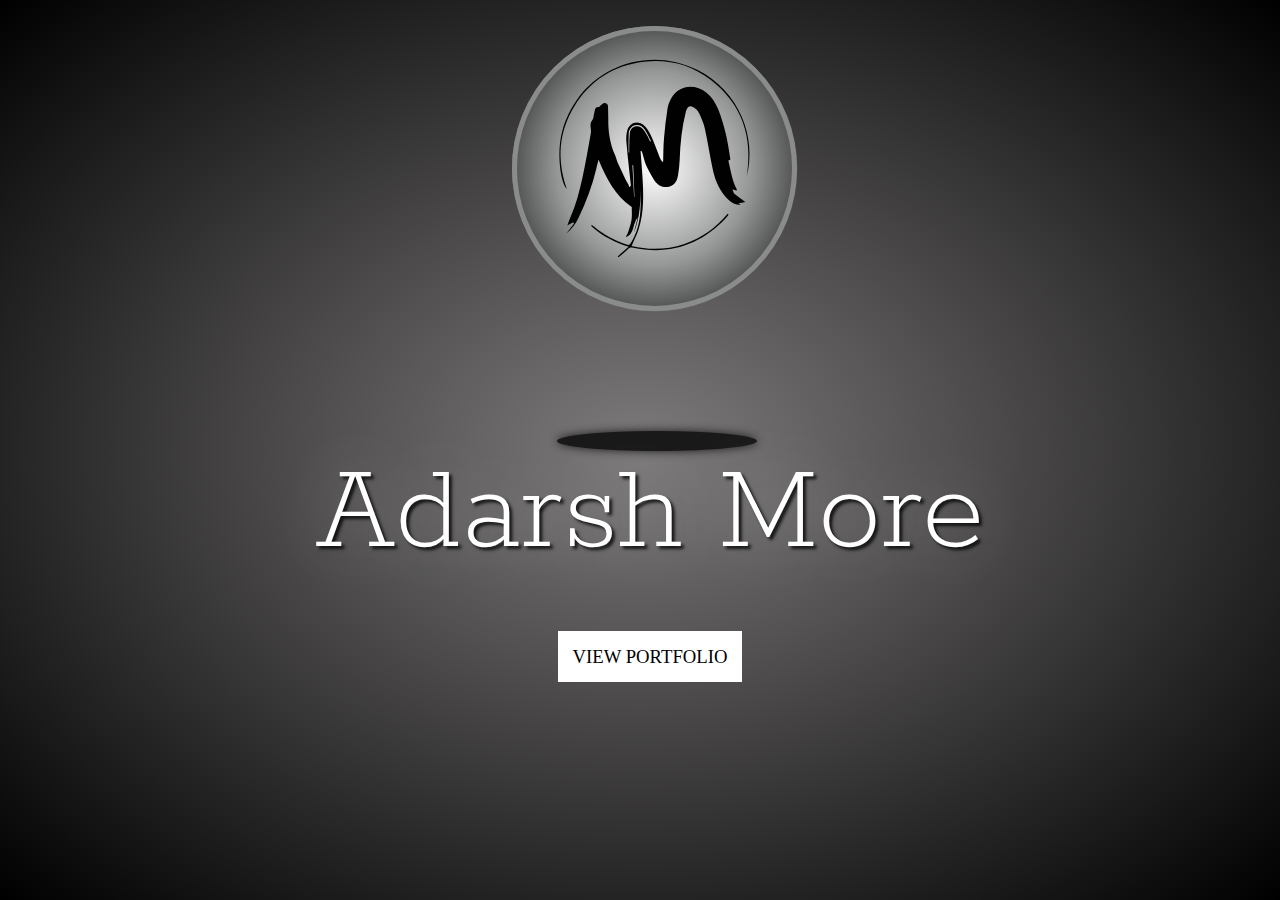
<file: index.html>
<!DOCTYPE html>
<html lang="en" >

<head>
  <meta charset="UTF-8">
  <title>Adarsh more</title>
  
  
  
      <link rel="stylesheet" href="css/style.css">

<link rel="icon" href="img/core-img/fav.png">
	







<!--========text======-->
  <link href="assets/animate.css" rel="stylesheet">
  <link href="assets/style1.css" rel="stylesheet">
  <link href='http://fonts.googleapis.com/css?family=Rokkitt' rel='stylesheet' type='text/css'>





<!--========endtext======-->
  
</head>

<body>

  <div id="main"> 
  <div id="child" class="coin">


<svg version="1.1" id="Layer_1" xmlns="http://www.w3.org/2000/svg" xmlns:xlink="http://www.w3.org/1999/xlink" x="0px" y="0px"
	 width="100%" height="100%" viewBox="0 0 595.28 841.89" enable-background="new 0 0 595.28 841.89" xml:space="preserve">
<g>
	<path fill="#010101" d="M185.039,720.795c10.629-9.375,21.259-18.748,33.487-29.532c-44.46-13.862-82.4-33.996-114.743-63.714
		c0.55-0.929,1.1-1.858,1.651-2.786c2.919,1.984,6.057,3.719,8.729,5.996c28.926,24.681,62.083,41.529,97.913,53.682
		c6.38,2.164,9.611,0.931,13.134-4.711c19.064-30.515,27.12-64.435,29.288-99.571c1.704-27.62,0.341-55.437,1.103-83.182
		c-0.461,51.611-0.886,103.337-21.349,152.164c3.847-15.12,7.696-30.243,12.076-47.455c-16.797,19.963-9.104,50.955-36.625,60.403
		c2.38-5.16,6.084-11.436,8.218-18.204c3.839-12.175,7.998-24.479,9.666-37.044c1.641-12.365,0.357-25.119,0.357-37.094
		c-51.053-35.065-77.248-87.3-101.663-144.889c-2.776,11.033-4.884,19.049-6.807,27.109
		c-12.456,52.203-31.361,102.123-54.378,150.442c-8.803,18.479-20.58,35.309-37.43,48.131c7.897-10.324,15.793-20.648,23.69-30.975
		c-1.004-1.192-2.007-2.384-3.01-3.576c-5.081,2.954-10.162,5.91-17.574,10.223c3.669-9.877,5.906-17.104,8.974-23.963
		c17.429-38.964,28.019-80.135,37.147-121.521c9.997-45.325,17.448-91.215,25.843-136.892c0.702-3.819,0.378-7.885,0.124-11.81
		c-0.649-10.036-3.417-19.492,4.647-29.188c4.707-5.658,3.445-15.942,6.178-23.681c2.312-6.545,1.192-16.896,13.624-15.561
		c1.973,0.211,4.246-4.485,6.74-6.452c3.231-2.549,6.888-6.59,10.25-6.481c5.509,0.175,10.887,3.034,10.98,10.446
		c0.154,12.243,0.963,24.486,0.801,36.72c-0.512,38.956,4.593,76.786,20.643,112.726c3.511,7.861,5.201,16.535,8.685,24.412
		c7.372,16.66,15.244,33.104,23.189,49.502c2.796,5.771,6.589,11.056,9.551,16.759c1.134,2.181,1.216,4.911,1.778,7.391
		c1.823-1.336,3.646-2.673,5.47-4.011c-1.989-18.081-4.066-36.155-5.944-54.249c-2.864-27.599-6.084-55.175-8.117-82.836
		c-0.754-10.26-0.005-21.096,2.522-31.044c6.641-26.138,33.171-34.256,52.743-15.715c8.366,7.925,14.987,18.6,19.783,29.211
		c10.225,22.623,18.645,46.058,28.041,69.067c1.745,4.274,4.603,8.095,6.943,12.123c0.916-0.315,1.83-0.632,2.744-0.949
		c0.805-23.959,0.638-48.003,2.658-71.861c2.578-30.458,6.232-60.872,10.878-91.083c1.654-10.765,6.445-21.482,11.714-31.183
		c21.352-39.299,70.59-46.687,107.609-16.649c16.704,13.551,27.689,31.32,35.545,50.903c19.034,47.449,29.639,97.074,36.441,147.577
		c0.41,3.035,3.457,8.758-4.296,7.868c-0.028,2.017-0.479,4.132-0.019,6.03c6.889,28.568,11.078,57.954,25.159,84.387
		c0.218,0.412-0.399,1.269-0.641,1.953c-0.638,0.218-1.379,0.761-1.906,0.601c-2.384-0.729-4.709-1.653-10.913-3.915
		c2.588,6.319,3.112,11.438,5.939,13.806c10.097,8.451,20.975,15.967,33.433,25.233c-8.33,1.616-15.55,3.021-20.88,4.056
		c0.608,0.469,3.711,2.859,6.813,5.246c-15.801,0.126-28.091-6.787-38.565-16.883c-26.72-25.757-40.198-58.517-47.458-94.002
		c-8.443-41.279-15.137-82.926-24.036-124.101c-3.303-15.278-10.234-29.873-16.482-44.363c-2.481-5.756-6.922-11.112-11.621-15.385
		c-13.815-12.558-25.028-9.642-29.554,8.009c-12.496,48.748-17.269,98.526-19.234,148.696c-0.604,15.433-2.396,30.904-4.913,46.148
		c-2.741,16.593-8.994,31.337-27.853,35.821c-16.388,3.899-33.947-2.798-44.542-19.175c-9.425-14.573-18.014-29.883-25.13-45.698
		c-5.384-11.961-7.821-25.241-11.682-37.901c-0.709-2.325-1.951-4.492-2.946-6.73c-0.912,0.123-1.825,0.247-2.737,0.373
		c1.958,25.957,4.213,51.899,5.813,77.882c3.352,54.439,5.441,108.94-11.636,161.771c-5.594,17.307-14.128,33.67-21.576,51.069
		c53.632,12.984,107.909,11.685,161.623-6.265c52.937-17.688,96.796-48.893,132.486-92.151c0.966,1.004,1.93,2.008,2.894,3.01
		c-2.435,3.119-4.642,6.453-7.338,9.324C439.034,685.802,344.178,717.278,232,694.261c-7.332-1.504-11.464-0.295-16.704,5.05
		c-8.611,8.783-18.725,16.094-28.204,24.027C186.408,722.49,185.724,721.643,185.039,720.795z M218.478,402.201
		c0.592-0.002,1.184-0.004,1.775-0.006c0-5.382-0.132-10.77,0.026-16.146c0.41-14.022,0.27-28.107,1.669-42.035
		c0.972-9.675,5.765-18.335,16.073-21.072c11.015-2.925,19.944,2.094,26.482,10.607c4.79,6.239,8.572,13.289,12.431,20.188
		c2.706,4.833,4.781,10.02,7.139,15.047c0.912-0.45,1.822-0.898,2.735-1.348c-6.132-11.571-11.471-23.664-18.625-34.565
		c-6.875-10.472-17.232-17.177-30.479-13.69c-12.84,3.377-18.442,13.959-19,26.162C217.844,364.258,218.478,383.245,218.478,402.201
		z M232.372,441.646c-0.761,0.032-1.52,0.061-2.281,0.091c1.678,32.208,3.357,64.414,5.036,96.62
		c0.372-0.012,0.745-0.023,1.118-0.037C234.954,506.096,233.664,473.871,232.372,441.646z"/>
	<path fill="#010101" d="M580.18,475.025c18.965-119.999-13.957-220.858-111.57-295.786
		c-59.729-45.846-129.199-63.518-203.855-54.515c-92.208,11.116-164.026,56.95-212.442,136.314
		C4.235,339.849-1.701,424.024,29.075,513.434C11.978,496.891,2.027,424.879,8.522,372.391
		c5.951-48.097,23.633-91.842,51.623-131.44c82.535-116.758,238.892-156.069,368.043-91.347
		C560.673,215.996,610.485,360.585,580.18,475.025z"/>
</g>
</svg>
  

  
 </div>
  <div id="child1" class="coin"></div>
  <div id="child2" class="coin"></div>
  <div id="child3" class="coin"></div>
  <div id="child4" class="coin"></div>
  <div id="child5" class="coin"></div>
  <div id="child6" class="coin"></div>
  <div id="child7" class="coin"></div>
  <div id="child8" class="coin">
  



<svg version="1.1" id="Layer_1" xmlns="http://www.w3.org/2000/svg" xmlns:xlink="http://www.w3.org/1999/xlink" x="0px" y="0px"
	 width="100%" height="100%" viewBox="0 0 595.28 841.89" enable-background="new 0 0 595.28 841.89" xml:space="preserve">
<g>
	<path fill="#010101" d="M185.039,720.795c10.629-9.375,21.259-18.748,33.487-29.532c-44.46-13.862-82.4-33.996-114.743-63.714
		c0.55-0.929,1.1-1.858,1.651-2.786c2.919,1.984,6.057,3.719,8.729,5.996c28.926,24.681,62.083,41.529,97.913,53.682
		c6.38,2.164,9.611,0.931,13.134-4.711c19.064-30.515,27.12-64.435,29.288-99.571c1.704-27.62,0.341-55.437,1.103-83.182
		c-0.461,51.611-0.886,103.337-21.349,152.164c3.847-15.12,7.696-30.243,12.076-47.455c-16.797,19.963-9.104,50.955-36.625,60.403
		c2.38-5.16,6.084-11.436,8.218-18.204c3.839-12.175,7.998-24.479,9.666-37.044c1.641-12.365,0.357-25.119,0.357-37.094
		c-51.053-35.065-77.248-87.3-101.663-144.889c-2.776,11.033-4.884,19.049-6.807,27.109
		c-12.456,52.203-31.361,102.123-54.378,150.442c-8.803,18.479-20.58,35.309-37.43,48.131c7.897-10.324,15.793-20.648,23.69-30.975
		c-1.004-1.192-2.007-2.384-3.01-3.576c-5.081,2.954-10.162,5.91-17.574,10.223c3.669-9.877,5.906-17.104,8.974-23.963
		c17.429-38.964,28.019-80.135,37.147-121.521c9.997-45.325,17.448-91.215,25.843-136.892c0.702-3.819,0.378-7.885,0.124-11.81
		c-0.649-10.036-3.417-19.492,4.647-29.188c4.707-5.658,3.445-15.942,6.178-23.681c2.312-6.545,1.192-16.896,13.624-15.561
		c1.973,0.211,4.246-4.485,6.74-6.452c3.231-2.549,6.888-6.59,10.25-6.481c5.509,0.175,10.887,3.034,10.98,10.446
		c0.154,12.243,0.963,24.486,0.801,36.72c-0.512,38.956,4.593,76.786,20.643,112.726c3.511,7.861,5.201,16.535,8.685,24.412
		c7.372,16.66,15.244,33.104,23.189,49.502c2.796,5.771,6.589,11.056,9.551,16.759c1.134,2.181,1.216,4.911,1.778,7.391
		c1.823-1.336,3.646-2.673,5.47-4.011c-1.989-18.081-4.066-36.155-5.944-54.249c-2.864-27.599-6.084-55.175-8.117-82.836
		c-0.754-10.26-0.005-21.096,2.522-31.044c6.641-26.138,33.171-34.256,52.743-15.715c8.366,7.925,14.987,18.6,19.783,29.211
		c10.225,22.623,18.645,46.058,28.041,69.067c1.745,4.274,4.603,8.095,6.943,12.123c0.916-0.315,1.83-0.632,2.744-0.949
		c0.805-23.959,0.638-48.003,2.658-71.861c2.578-30.458,6.232-60.872,10.878-91.083c1.654-10.765,6.445-21.482,11.714-31.183
		c21.352-39.299,70.59-46.687,107.609-16.649c16.704,13.551,27.689,31.32,35.545,50.903c19.034,47.449,29.639,97.074,36.441,147.577
		c0.41,3.035,3.457,8.758-4.296,7.868c-0.028,2.017-0.479,4.132-0.019,6.03c6.889,28.568,11.078,57.954,25.159,84.387
		c0.218,0.412-0.399,1.269-0.641,1.953c-0.638,0.218-1.379,0.761-1.906,0.601c-2.384-0.729-4.709-1.653-10.913-3.915
		c2.588,6.319,3.112,11.438,5.939,13.806c10.097,8.451,20.975,15.967,33.433,25.233c-8.33,1.616-15.55,3.021-20.88,4.056
		c0.608,0.469,3.711,2.859,6.813,5.246c-15.801,0.126-28.091-6.787-38.565-16.883c-26.72-25.757-40.198-58.517-47.458-94.002
		c-8.443-41.279-15.137-82.926-24.036-124.101c-3.303-15.278-10.234-29.873-16.482-44.363c-2.481-5.756-6.922-11.112-11.621-15.385
		c-13.815-12.558-25.028-9.642-29.554,8.009c-12.496,48.748-17.269,98.526-19.234,148.696c-0.604,15.433-2.396,30.904-4.913,46.148
		c-2.741,16.593-8.994,31.337-27.853,35.821c-16.388,3.899-33.947-2.798-44.542-19.175c-9.425-14.573-18.014-29.883-25.13-45.698
		c-5.384-11.961-7.821-25.241-11.682-37.901c-0.709-2.325-1.951-4.492-2.946-6.73c-0.912,0.123-1.825,0.247-2.737,0.373
		c1.958,25.957,4.213,51.899,5.813,77.882c3.352,54.439,5.441,108.94-11.636,161.771c-5.594,17.307-14.128,33.67-21.576,51.069
		c53.632,12.984,107.909,11.685,161.623-6.265c52.937-17.688,96.796-48.893,132.486-92.151c0.966,1.004,1.93,2.008,2.894,3.01
		c-2.435,3.119-4.642,6.453-7.338,9.324C439.034,685.802,344.178,717.278,232,694.261c-7.332-1.504-11.464-0.295-16.704,5.05
		c-8.611,8.783-18.725,16.094-28.204,24.027C186.408,722.49,185.724,721.643,185.039,720.795z M218.478,402.201
		c0.592-0.002,1.184-0.004,1.775-0.006c0-5.382-0.132-10.77,0.026-16.146c0.41-14.022,0.27-28.107,1.669-42.035
		c0.972-9.675,5.765-18.335,16.073-21.072c11.015-2.925,19.944,2.094,26.482,10.607c4.79,6.239,8.572,13.289,12.431,20.188
		c2.706,4.833,4.781,10.02,7.139,15.047c0.912-0.45,1.822-0.898,2.735-1.348c-6.132-11.571-11.471-23.664-18.625-34.565
		c-6.875-10.472-17.232-17.177-30.479-13.69c-12.84,3.377-18.442,13.959-19,26.162C217.844,364.258,218.478,383.245,218.478,402.201
		z M232.372,441.646c-0.761,0.032-1.52,0.061-2.281,0.091c1.678,32.208,3.357,64.414,5.036,96.62
		c0.372-0.012,0.745-0.023,1.118-0.037C234.954,506.096,233.664,473.871,232.372,441.646z"/>
	<path fill="#010101" d="M580.18,475.025c18.965-119.999-13.957-220.858-111.57-295.786
		c-59.729-45.846-129.199-63.518-203.855-54.515c-92.208,11.116-164.026,56.95-212.442,136.314
		C4.235,339.849-1.701,424.024,29.075,513.434C11.978,496.891,2.027,424.879,8.522,372.391
		c5.951-48.097,23.633-91.842,51.623-131.44c82.535-116.758,238.892-156.069,368.043-91.347
		C560.673,215.996,610.485,360.585,580.18,475.025z"/>
</g>

</svg>
  </div>
</div>



  	
  
  
    <div class="decal"></div>
		<div class="jumbotron">
			<div class="container">
  		  <h1 class="glow in tlt">Adarsh More</h1>
  		  <p class="tlt" data-in-effect="bounceInDown">
  		  	Graphics and Web Designer
  		  </p>
          <h3>
  		  	<a href="about-me.html">VIEW PORTFOLIO</a>
  		  </h3>

       
        
  

<script src="http://ajax.googleapis.com/ajax/libs/jquery/1.9.0/jquery.min.js"></script>
<script src="assets/jquery.fittext.js"></script>
<script src="assets/jquery.lettering.js"></script>
<script src="http://yandex.st/highlightjs/7.3/highlight.min.js"></script>
<script src="jquery.textillate.js"></script>
<script>hljs.initHighlightingOnLoad();</script>
<script>
  $(function (){
    var log = function (msg) {
      return function () {
        if (console) console.log(msg);
      }
    }
    $('code').each(function () {
      var $this = $(this);
      $this.text($this.html());
    })

    var animateClasses = 'flash bounce shake tada swing wobble pulse flip flipInX flipOutX flipInY flipOutY fadeIn fadeInUp fadeInDown fadeInLeft fadeInRight fadeInUpBig fadeInDownBig fadeInLeftBig fadeInRightBig fadeOut fadeOutUp fadeOutDown fadeOutLeft fadeOutRight fadeOutUpBig fadeOutDownBig fadeOutLeftBig fadeOutRightBig bounceIn bounceInDown bounceInUp bounceInLeft bounceInRight bounceOut bounceOutDown bounceOutUp bounceOutLeft bounceOutRight rotateIn rotateInDownLeft rotateInDownRight rotateInUpLeft rotateInUpRight rotateOut rotateOutDownLeft rotateOutDownRight rotateOutUpLeft rotateOutUpRight hinge rollIn rollOut';

    var $form = $('.playground form')
      , $viewport = $('.playground .viewport');

    var getFormData = function () {
      var data = {
        loop: true,
        in: { callback: log('in callback called.') },
        out: { callback: log('out callback called.') }
      };

      $form.find('[data-key="effect"]').each(function () {
        var $this = $(this)
          , key = $this.data('key')
          , type = $this.data('type');

          data[type][key] = $this.val();
      });

      $form.find('[data-key="type"]').each(function () {
        var $this = $(this)
          , key = $this.data('key')
          , type = $this.data('type')
          , val = $this.val();

          data[type].shuffle = (val === 'shuffle');
          data[type].reverse = (val === 'reverse');
          data[type].sync = (val === 'sync');
      });

      return data;
    };

    $.each(animateClasses.split(' '), function (i, value) {
      var type = '[data-type]'
        , option = '<option value="' + value + '">' + value + '</option>';

      if (/Out/.test(value) || value === 'hinge') {
        type = '[data-type="out"]';
      } else if (/In/.test(value)) {
        type = '[data-type="in"]';
      }

      if (type) {
        $form.find('[data-key="effect"]' + type).append(option);
      }
    });

    $form.find('[data-key="effect"][data-type="in"]').val('fadeInLeftBig');
    $form.find('[data-key="effect"][data-type="out"]').val('hinge');

    $('.jumbotron h1')
      .fitText(0.7)
      .textillate({ in: { effect: 'flipInY' }});

    $('.jumbotron p')
      .fitText(3.2, { maxFontSize: 18 })
      .textillate({ initialDelay: 1000, in: { delay: 3, shuffle: true } });

    setTimeout(function () {
        $('.fade').addClass('in');
    }, 250);

    setTimeout(function () {
      $('h1.glow').removeClass('in');
    }, 2000);

    var $tlt = $viewport.find('.tlt')
      .on('start.tlt', log('start.tlt triggered.'))

      .on('inAnimationBegin.tlt', log('inAnimationBegin.tlt triggered.'))
      .on('inAnimationEnd.tlt', log('inAnimationEnd.tlt triggered.'))
      .on('outAnimationBegin.tlt', log('outAnimationBegin.tlt triggered.'))
      .on('outAnimationEnd.tlt', log('outAnimationEnd.tlt triggered.'))
      .on('end.tlt', log('end.tlt'));

    $form.on('change', function () {
      var obj = getFormData();
      $tlt.textillate(obj);
    }).trigger('change');

  });

	</script>
  <script>
    window.twttr=(function(d,s,id){var js,fjs=d.getElementsByTagName(s)[0],t=window.twttr||{};if(d.getElementById(id))return t;js=d.createElement(s);js.id=id;js.src="https://platform.twitter.com/widgets.js";fjs.parentNode.insertBefore(js,fjs);t._e=[];t.ready=function(f){t._e.push(f);};return t;}(document,"script","twitter-wjs"));
  </script>
  
  

</body>

</html>
</file>
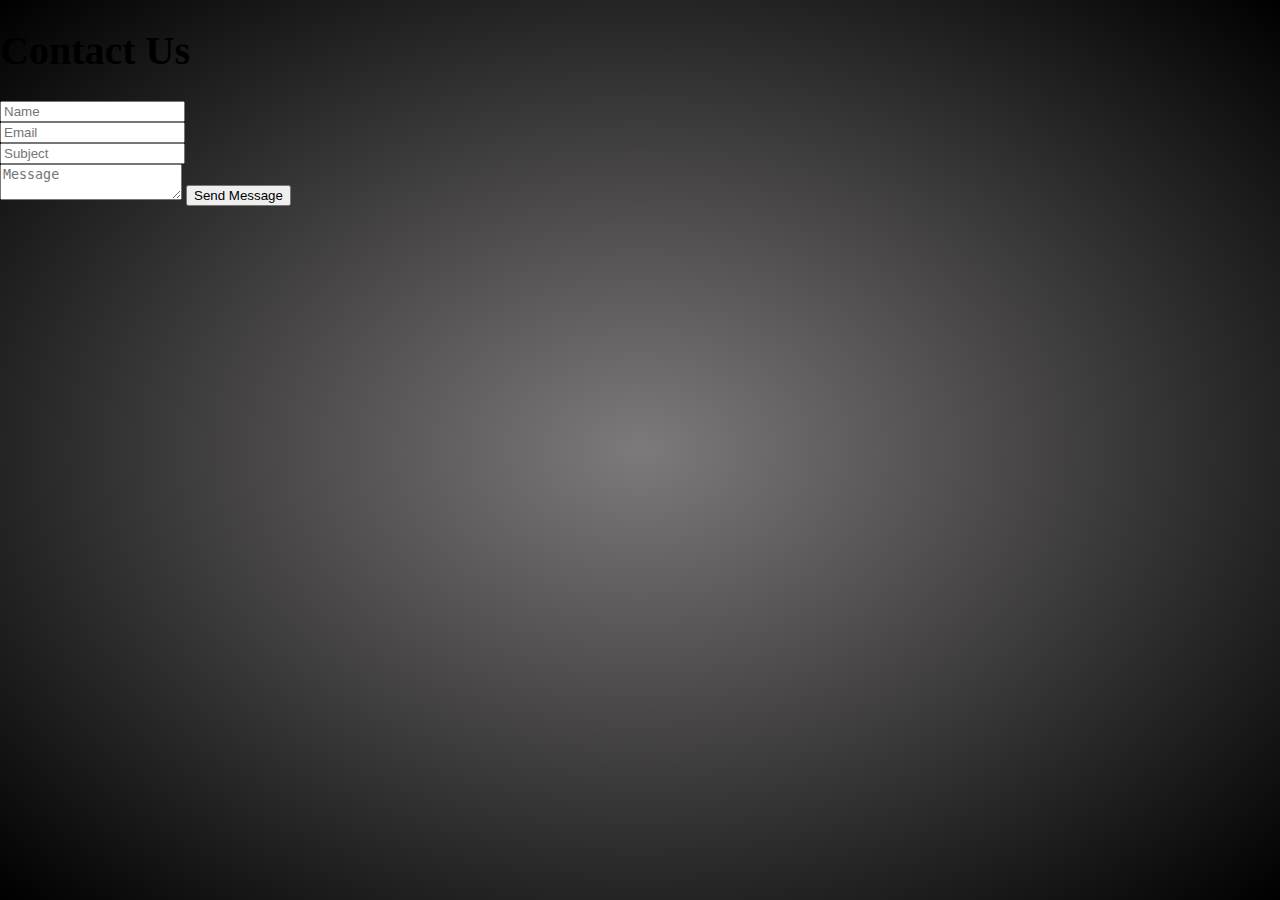
<file: contact.html>
<!DOCTYPE html>
<html lang="en">

<head>
  <meta charset="UTF-8">
  <meta name="viewport" content="width=device-width, initial-scale=1.0">
  <meta http-equiv="X-UA-Compatible" content="ie=edge">
  <title>Optimal Web : Contact Form With JS</title>
  <link rel="stylesheet" href="css/style.css">
</head>

<body>
  <!-- contact1 -->
  <section class="w3l-simple-contact-form1">
    <div class="contact-form section-gap">
      <div class="wrapper">
        <div class="text-center">
        <h1 style="font-size: 40px; " >Contact Us</h1>
      </div>
        <div class="contact-form" style="max-width: 450px; margin: 0 auto;">
          <div class="form-mid">
            <form action="javascript:sendmail()" method="post">
              <div class="field">
                <input type="text" class="form-control" name="Name" id="Name" placeholder="Name" required="">
              </div>
              <div class="field">
                <input type="email" class="form-control" name="Sender" id="Sender" placeholder="Email"
                  required="">
              </div>
              <div class="field">
                <input type="text" class="form-control" name="Subject" id="Subject" placeholder="Subject"
                  required="">
              </div>
              <textarea name="Message" class="form-control" id="Message" placeholder="Message"
                required=""></textarea>
              <button type="submit" class="btn btn-contact">Send Message</button>
              <!-- <input type="button" class="btn btn-contact" onclick="sendmail();"  value="Send Message"> -->

            </form>
          </div>
        </div>
      </div>
    </div>
  </section>
  <!-- /contact1 -->
  
<!-- <script src="//ajax.googleapis.com/ajax/libs/jquery/1.9.1/jquery.min.js"></script> -->
<script
  src="https://code.jquery.com/jquery-2.2.4.min.js"
  integrity="sha256-BbhdlvQf/xTY9gja0Dq3HiwQF8LaCRTXxZKRutelT44="
  crossorigin="anonymous"></script>
<script src="https://smtpjs.com/v3/smtp.js"></script>
 
<script>  

     function sendmail(){
    
			var name = $('#Name').val();
			var email = $('#Sender').val();
			var subject = $('#Subject').val();
      var message = $('#Message').val();

			// var body = $('#body').val();

			var Body='Name: '+name+'<br>Email: '+email+'<br>Subject: '+subject+'<br>Message: '+message;
			//console.log(name, phone, email, message);

			Email.send({
        SecureToken:"fbf31702-bb7f-4a4e-9c1c-4ccf17ee777f",
				To: 'optimalweb09@gmail.com',
				From: "demooptimalweb@gmail.com",
				Subject: "New message on contact from "+name,
				Body: Body
			}).then(
				message =>{
					//console.log (message);
					if(message=='OK'){
					alert('Your mail has been send. Thank you for connecting.');
					}
					else{
						console.error (message);
						alert('There is error at sending message. ')
						
					}

				}
			);



		}


    </script>
 </script>

</body>
</html>
</file>
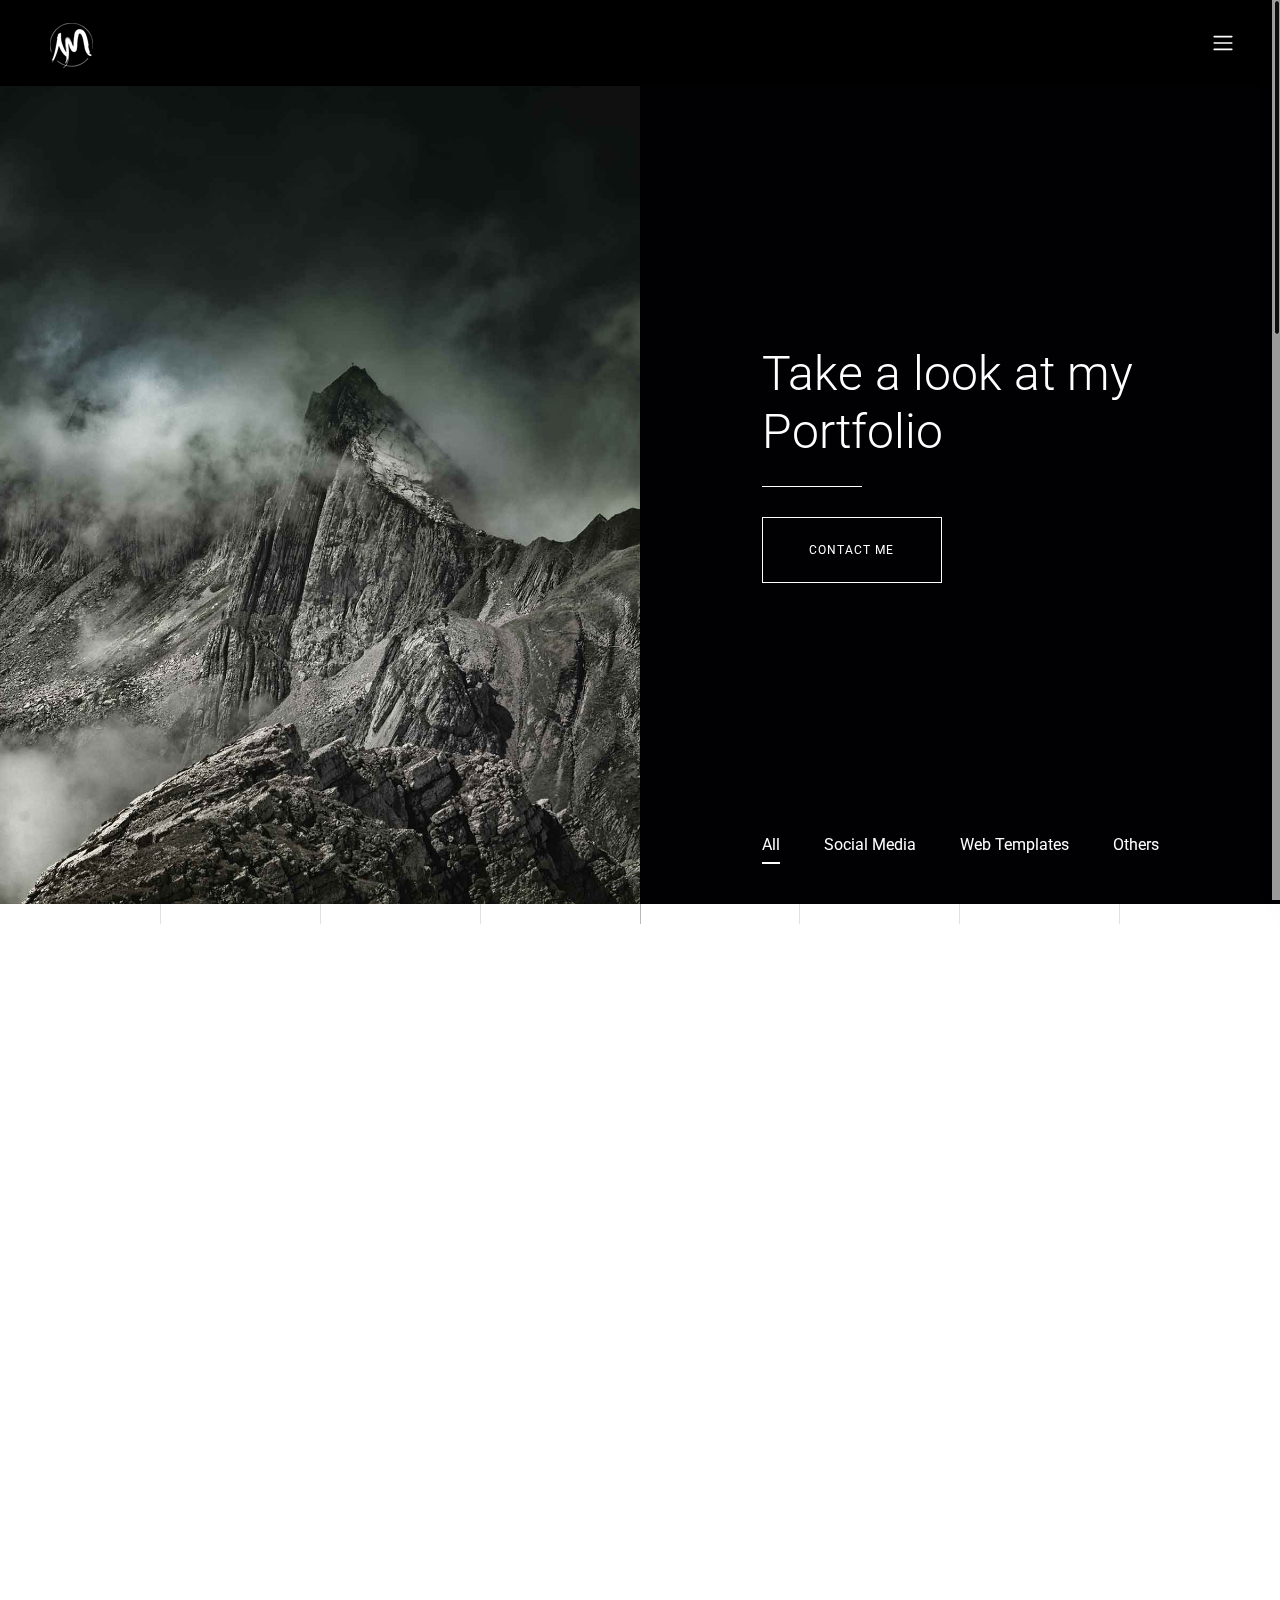
<file: portfolio.html>
<!DOCTYPE html>
<html lang="en">

<head>
    <meta charset="UTF-8">
    <meta name="description" content="">
    <meta http-equiv="X-UA-Compatible" content="IE=edge">
    <meta name="viewport" content="width=device-width, initial-scale=1, shrink-to-fit=no">
    <!-- The above 4 meta tags *must* come first in the head; any other head content must come *after* these tags -->

    <!-- Title  -->
    <title></title>
>
    <!-- Favicon  -->
    <link rel="icon" href="img/core-img/fav.png">

    <!-- Style CSS -->
    <link rel="stylesheet" href="style.css">
    

</head>

<body>
    <!-- Preloader Start -->
    <div id="preloader">
        <div class="preload-content">
            <div id="sonar-load"></div>
        </div>
    </div>
    <!-- Preloader End -->

    <!-- Grids -->
    <div class="grids d-flex justify-content-between">
        <div class="grid1"></div>
        <div class="grid2"></div>
        <div class="grid3"></div>
        <div class="grid4"></div>
        <div class="grid5"></div>
        <div class="grid6"></div>
        <div class="grid7"></div>
        <div class="grid8"></div>
        <div class="grid9"></div>
    </div>

    <!-- ***** Main Menu Area Start ***** -->
    <div class="mainMenu d-flex align-items-center justify-content-between">
        <!-- Close Icon -->
        <div class="closeIcon">
            <i class="ti-close" aria-hidden="true"></i>
        </div>
        <!-- Logo Area -->
         <div class="logo-area">
            <a href="about-me.html"><img src="img/logo-01.png"></a>
        </div>
        <!-- Nav -->
        <div class="sonarNav">
            <nav>
               <ul> <li class="nav-item active">
                        <a class="nav-link" href="about-me.html">About Me</a>
                    </li>
                     <li class="nav-item ">
                        <a class="nav-link" href="websites.html">Websites</a>
                    </li>
                    
                   <!-- <li class="nav-item">
                        <a class="nav-link" href="services.html">Services</a>
                    </li>-->
                    <li class="nav-item">
                        <a class="nav-link" href="portfolio.html">Psd Work</a>
                    </li>
                    <!--<li class="nav-item">
                        <a class="nav-link" href="blog.html">Blog</a>
                    </li>-->
                    <li class="nav-item">
                        <a class="nav-link" href="contact.html">Contact</a>
                    </li>
                   <!-- <li class="nav-item">
                        <a class="nav-link" href="elements.html">Elements</a>
                    </li>-->
                </ul>
                </ul>
            </nav>
        </div>
        <!-- Copwrite Text -->
        >
    </div>
    <!-- ***** Main Menu Area End ***** -->

    <!-- ***** Header Area Start ***** -->
    <header class="header-area">
        <div class="container-fluid">
            <div class="row">
                <div class="col-12">
                    <div class="menu-area d-flex justify-content-between">
                        <!-- Logo Area  -->
                         <div class="logo-area">
            <a href="index.html"><img src="img/logo.png"></a>
        </div>

                        <div class="menu-content-area d-flex align-items-center">
                            <!-- Header Social Area -->
                            <!--<div class="header-social-area d-flex align-items-center">
                                <a href="#" data-toggle="tooltip" data-placement="bottom" title="Pinterest"><i class="fa fa-pinterest" aria-hidden="true"></i></a>
                                <a href="#" data-toggle="tooltip" data-placement="bottom" title="Linkedin"><i class="fa fa-linkedin" aria-hidden="true"></i></a>
                                <a href="#" data-toggle="tooltip" data-placement="bottom" title="Instagram"><i class="fa fa-instagram" aria-hidden="true"></i></a>
                                <a href="#" data-toggle="tooltip" data-placement="bottom" title="Facebook"><i class="fa fa-facebook" aria-hidden="true"></i></a>
                                <a href="#" data-toggle="tooltip" data-placement="bottom" title="Twitter"><i class="fa fa-twitter" aria-hidden="true"></i></a>
                            </div>-->
                            <!-- Menu Icon -->
                            <span class="navbar-toggler-icon" id="menuIcon"></span>
                        </div>
                    </div>
                </div>
            </div>
        </div>
    </header>
    <!-- ***** Header Area End ***** -->

    <!-- ***** Hero Area Start ***** -->
    <div class="hero-area d-flex align-items-center">
        <!-- Hero Thumbnail -->
        <div class="hero-thumbnail equalize bg-img" style="background-image: url(img/bg-img/portfolio.jpg);"></div>
        
        <!-- Hero Content -->
        <div class="hero-content equalize">
            <div class="container-fluid h-100">
                <div class="row h-100 align-items-center justify-content-center">
                    <div class="col-12 col-md-8">
                        <h2>Take a look at my Portfolio</h2>
                        <div class="line"></div>
                        <p></p>
                        <a href="contact.html" class="btn sonar-btn white-btn">contact me</a>
                    </div>
                </div>
            </div>
        </div>

        <!-- Portfolio Menu -->
        <div class="sonar-portfolio-menu">
            <div class="text-center portfolio-menu">
                <button class="btn active" data-filter="*">All</button>
                <button class="btn" data-filter=".landscapes">Social Media</button>
                <button class="btn" data-filter=".portraits">Web Templates</button>
                <button class="btn" data-filter=".fashion">Others</button>
                
            </div>
        </div>
    </div>
    <!-- ***** Hero Area End ***** -->

    <!-- ****** Gallery Area Start ****** -->
    <section class="sonar-projects-area" id="projects">
        <div class="container-fluid">
            <div class="row sonar-portfolio">

                <!-- Single gallery Item -->
                <div class="col-12 col-sm-6 col-lg-3 single_gallery_item fashion studio wow fadeInUpBig" data-wow-delay="300ms">
                    <a class="gallery-img" href="img/portfolio-img/1-1.jpg"><img src="img/portfolio-img/1.jpg" alt=""></a>
                    <!-- Gallery Content -->
                    <div class="gallery-content">
                        <h4>Web Banner</h4>
                        <p>Coffee</p>
                       
                  </div>
                </div>

                <!-- Single gallery Item -->
                <div class="col-12 col-sm-6 col-lg-3 single_gallery_item  fashion wow fadeInUpBig" data-wow-delay="500ms">
                    <a class="gallery-img" href="img/portfolio-img/1-2.jpg"><img src="img/portfolio-img/2.jpg" alt=""></a>
                    <!-- Gallery Content -->
                    <div class="gallery-content">
                        <h4>Web Banner</h4>
                        <p>Fashion</p>
                        
                  </div>
                </div>

               

                <!-- Single gallery Item -->
                <div class="col-12 col-sm-6 col-lg-3 single_gallery_item landscapes studio wow fadeInUpBig" data-wow-delay="900ms">
                    <a class="gallery-img" href="img/portfolio-img/1-4.jpg"><img src="img/portfolio-img/4.jpg" alt=""></a>
                    <!-- Gallery Content -->
                    <div class="gallery-content">
                        <h4>Social Media Cover</h4>
                        <p> Google Plus</p>
                        
                  </div>
                </div>
                
                
                
                
                
                  <!-- Single gallery Item -->
                <div class="col-12 col-sm-6 col-lg-3 single_gallery_item landscapes	 studio wow fadeInUpBig" data-wow-delay="900ms">
                    <a class="gallery-img" href="img/portfolio-img/1-8.jpg"><img src="img/portfolio-img/8.jpg" alt=""></a>
                    <!-- Gallery Content -->
                    <div class="gallery-content">
                        <h4>Social Media Cover</h4>
                        <p> Facebook Cover</p>
                        
                  </div>
                </div>
                
                
                
                
                

                <!-- Single gallery Item -->
                <div class="col-12 col-sm-6 col-lg-3 single_gallery_item  fashion wow fadeInUpBig" data-wow-delay="300ms">
                    <a class="gallery-img" href="img/portfolio-img/1-5.jpg"><img src="img/portfolio-img/5.jpg" alt=""></a>
                    <!-- Gallery Content -->
                    <div class="gallery-content">
                        <h4>Shopping Emailer</h4>
                        <p>Emailer</p>
                       
                  </div>
                </div>

                <!-- Single gallery Item -->
                <div class="col-12 col-sm-6 col-lg-3 single_gallery_item  fashion wow fadeInUpBig" data-wow-delay="500ms">
                    <a class="gallery-img" href="img/portfolio-img/1-6.jpg"><img src="img/portfolio-img/6.jpg" alt=""></a>
                    <!-- Gallery Content -->
                    <div class="gallery-content">
                        <h4>Fashion Emailer</h4>
                        <p>Emailer</p>
                        
                  </div>
                </div>

                <!-- Single gallery Item -->
                <div class="col-12 col-sm-6 col-lg-3 single_gallery_item landscapes wow fadeInUpBig" data-wow-delay="700ms">
                    <a class="gallery-img" href="img/portfolio-img/1-7.jpg"><img src="img/portfolio-img/7.jpg" alt=""></a>
                    <!-- Gallery Content -->
                    <div class="gallery-content">
                        <h4>Social Media Cover</h4>
                        <p> Instagram Cover</p>
                  </div>
                </div>

              





 <!-- Single gallery Item -->
                <div class="col-12 col-sm-6 col-lg-3 single_gallery_item landscapes studio wow fadeInUpBig" data-wow-delay="700ms">
                    <a class="gallery-img" href="img/portfolio-img/1-3.jpg"><img src="img/portfolio-img/3.jpg" alt=""></a>
                    <!-- Gallery Content -->
                    <div class="gallery-content">
                        <h4>Social Media Covers</h4>
                        <p> Youtube Cover</p>
                  </div>
                </div>

                <!-- Single gallery Item -->
                <div class="col-12 col-sm-6 col-lg-3 single_gallery_item portraits studio wow fadeInUpBig" data-wow-delay="300ms">
                    <a class="gallery-img" href="img/portfolio-img/1-9.jpg"><img src="img/portfolio-img/9.jpg" alt=""></a>
                    <!-- Gallery Content -->
                    <div class="gallery-content">
                        <h4>Web Template</h4>
                        <p>Coffee Cafe</p>
                    </div>
                </div>

                <!-- Single gallery Item -->
                <div class="col-12 col-sm-6 col-lg-3 single_gallery_item portraits wow fadeInUpBig" data-wow-delay="500ms">
                    <a class="gallery-img" href="img/portfolio-img/1-10.jpg"><img src="img/portfolio-img/10.jpg" alt=""></a>
                    <!-- Gallery Content -->
                    <div class="gallery-content">
                        <h4>Web Template</h4>
                        <p>Strechery</p>
                    </div>
                </div>

                <!-- Single gallery Item -->
                <div class="col-12 col-sm-6 col-lg-3 single_gallery_item portraits wow fadeInUpBig" data-wow-delay="700ms">
                    <a class="gallery-img" href="img/portfolio-img/1-11.jpg"><img src="img/portfolio-img/11.jpg" alt=""></a>
                    <!-- Gallery Content -->
                    <div class="gallery-content">
                        <h4>Web Template</h4>
                        <p>The Palace Hotel</p>
                    </div>
                </div>

                <!-- Single gallery Item -->
              <!--  <div class="col-12 col-sm-6 col-lg-3 single_gallery_item portraits wow fadeInUpBig" data-wow-delay="900ms">
                    <a class="gallery-img" href="img/portfolio-img/12.jpg"><img src="img/portfolio-img/12.jpg" alt=""></a>
                    <!-- Gallery Content -->
                 <!--   <div class="gallery-content">
                        <h4>A beautifull encounter</h4>
                        <p>Portrait</p>
                    </div>
                </div>
            </div>

            <div class="row">
                <div class="col-12 text-center">
                    <a href="#" class="btn sonar-btn">Load More</a>
                </div>
            </div>-->
        </div>
    </section>
    
    <script src="js/jquery/jquery-2.2.4.min.js"></script>
    <!-- Popper js -->
    <script src="js/popper.min.js"></script>
    <!-- Bootstrap js -->
    <script src="js/bootstrap.min.js"></script>
    <!-- Plugins js -->
    <script src="js/plugins.js"></script>
    <!-- Active js -->
    <script src="js/active.js"></script>

</body>

</html>
</file>
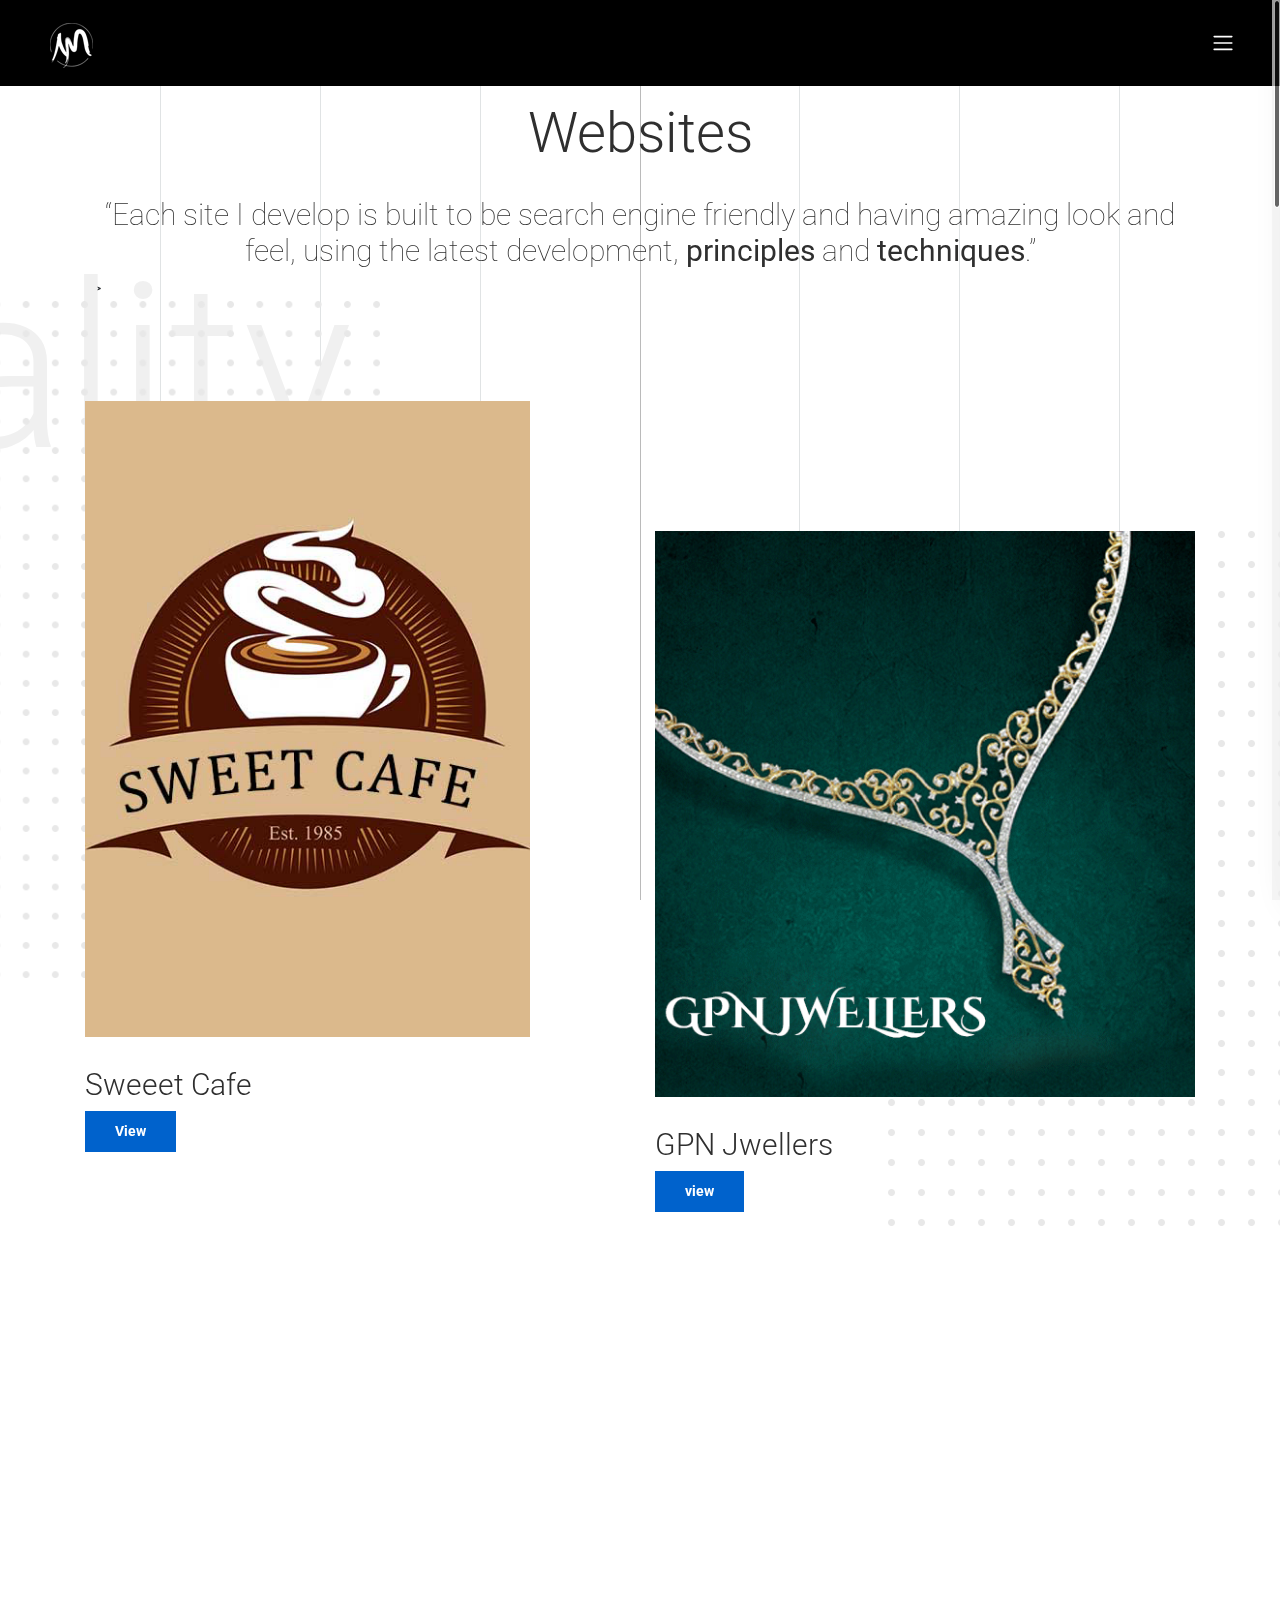
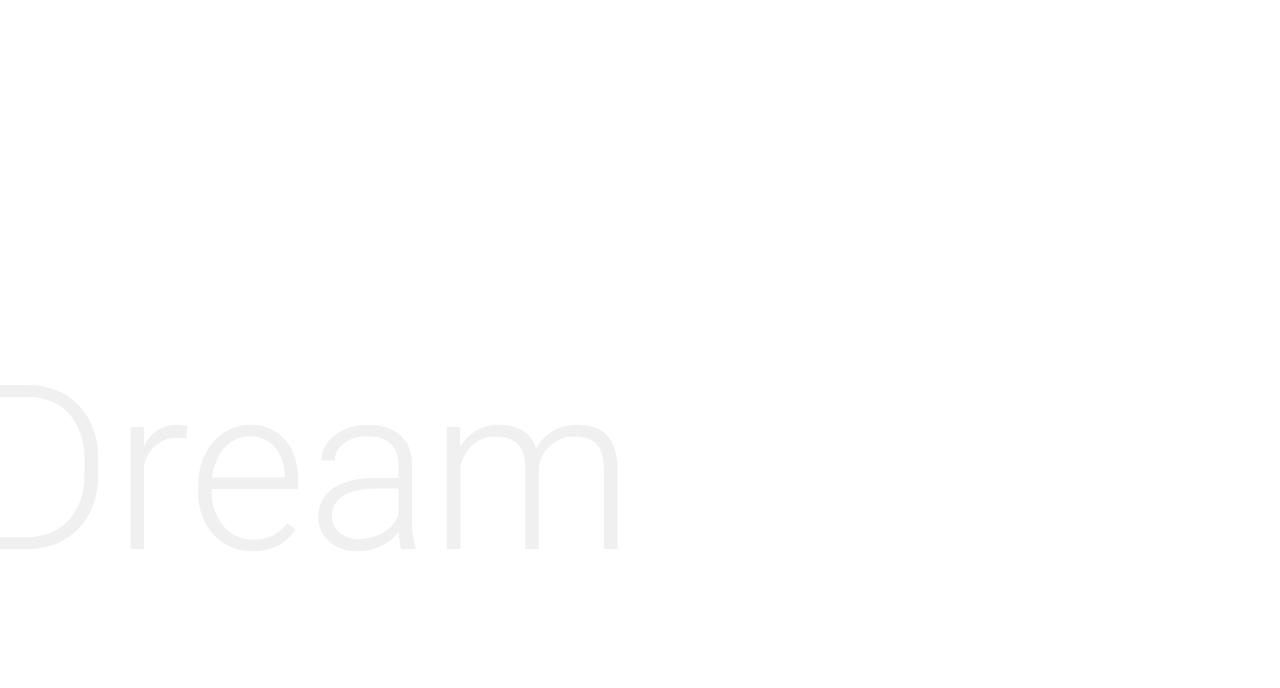
<file: websites.html>
<!DOCTYPE html>
<html lang="en">

<head>
    <meta charset="UTF-8">
    <meta name="description" content="">
    <meta http-equiv="X-UA-Compatible" content="IE=edge">
    <meta name="viewport" content="width=device-width, initial-scale=1, shrink-to-fit=no">
    <!-- The above 4 meta tags *must* come first in the head; any other head content must come *after* these tags -->

    <!-- Title  -->
    <title></title>

    <!-- Favicon  -->
    <link rel="icon" href="img/core-img/fav.png">

    <!-- Style CSS -->
    <link rel="stylesheet" href="style.css">

</head>

<body>
    <!-- Preloader Start -->
    <div id="preloader">
        <div class="preload-content">
            <div id="sonar-load"></div>
        </div>
    </div>
    <!-- Preloader End -->

    <!-- Grids -->
    <div class="grids d-flex justify-content-between">
        <div class="grid1"></div>
        <div class="grid2"></div>
        <div class="grid3"></div>
        <div class="grid4"></div>
        <div class="grid5"></div>
        <div class="grid6"></div>
        <div class="grid7"></div>
        <div class="grid8"></div>
        <div class="grid9"></div>
    </div>

    <!-- ***** Main Menu Area Start ***** -->
    <div class="mainMenu d-flex align-items-center justify-content-between">
        <!-- Close Icon -->
        <div class="closeIcon">
            <i class="ti-close" aria-hidden="true"></i>
        </div>
        <!-- Logo Area -->
        <div class="logo-area">
            <a href="about-me.html"><img src="img/logo-01.png"></a>
        </div>
        <!-- Nav -->
        <div class="sonarNav wow fadeInUp" data-wow-delay="1s">
            <nav>
                <ul>
                   
                     <li class="nav-item active">
                        <a class="nav-link" href="about-me.html">About Me</a>
                    </li>
                     <li class="nav-item ">
                        <a class="nav-link" href="websites.html">Websites</a>
                    </li>
                    
                   <!-- <li class="nav-item">
                        <a class="nav-link" href="services.html">Services</a>
                    </li>-->
                    <li class="nav-item">
                        <a class="nav-link" href="portfolio.html">Psd Work</a>
                    </li>
                    <!--<li class="nav-item">
                        <a class="nav-link" href="blog.html">Blog</a>
                    </li>-->
                    <li class="nav-item">
                        <a class="nav-link" href="contact.html">Contact</a>
                    </li>
                   <!-- <li class="nav-item">
                        <a class="nav-link" href="elements.html">Elements</a>
                    </li>-->
                </ul>
                   
                </ul>
            </nav>
        </div>
        <!-- Copwrite Text -->
        
    </div>
    <!-- ***** Main Menu Area End ***** -->

    <!-- ***** Header Area Start ***** -->
    <header class="header-area">
        <div class="container-fluid">
            <div class="row">
                <div class="col-12">
                    <div class="menu-area d-flex justify-content-between">
                        <!-- Logo Area  -->
                        <div class="logo-area">
            <a href="index.html"><img src="img/logo.png"></a>
        </div>

                        <div class="menu-content-area d-flex align-items-center">
                            <!-- Header Social Area -->
                            <!--<div class="header-social-area d-flex align-items-center">
                                <a href="#" data-toggle="tooltip" data-placement="bottom" title="Pinterest"><i class="fa fa-pinterest" aria-hidden="true"></i></a>
                                <a href="#" data-toggle="tooltip" data-placement="bottom" title="Linkedin"><i class="fa fa-linkedin" aria-hidden="true"></i></a>
                                <a href="#" data-toggle="tooltip" data-placement="bottom" title="Instagram"><i class="fa fa-instagram" aria-hidden="true"></i></a>
                                <a href="#" data-toggle="tooltip" data-placement="bottom" title="Facebook"><i class="fa fa-facebook" aria-hidden="true"></i></a>
                                <a href="#" data-toggle="tooltip" data-placement="bottom" title="Twitter"><i class="fa fa-twitter" aria-hidden="true"></i></a>
                            </div>-->
                            <!-- Menu Icon -->
                            <span class="navbar-toggler-icon" id="menuIcon"></span>
                        </div>
                    </div>
                </div>
            </div>
        </div>
    </header>
    <!-- ***** Header Area End ***** -->

    <!-- ***** Hero Area Start ***** -->
    
 <!--  <section class="hero-area">
        <div class="hero-slides owl-carousel">
            <!-- Single Hero Slide -->
       <!--  <div class="single-hero-slide bg-img slide-background-overlay" style="background-image: url(img/bg-img/slide1.jpg);">
                <div class="container h-100">
                    <div class="row h-100 align-items-end">
                        <div class="col-12">
                            <div class="hero-slides-content">
                                <div class="line"></div>
                                <h2>Sand Storm</h2>
                                <p>Lorem ipsum dolor sit amet, consectetur adipiscing elit. Praesent vel tortor facilisis, volutpat nulla placerat, tincidunt mi. Nullam vel orci dui. Suspendisse sit amet laoreet neque. Fusce sagittis suscipit sem.</p>
                            </div>
                        </div>
                    </div>
                </div>
            </div>
            <!-- Single Hero Slide -->
           <!-- <div class="single-hero-slide bg-img slide-background-overlay" style="background-image: url(img/bg-img/slide2.jpg);">
                <div class="container h-100">
                    <div class="row h-100 align-items-end">
                        <div class="col-12">
                            <div class="hero-slides-content">
                                <div class="line"></div>
                                <h2>New York View</h2>
                                <p>Lorem ipsum dolor sit amet, consectetur adipiscing elit. Praesent vel tortor facilisis, volutpat nulla placerat, tincidunt mi. Nullam vel orci dui. Suspendisse sit amet laoreet neque. Fusce sagittis suscipit sem.</p>
                            </div>
                        </div>
                    </div>
                </div>
            </div>
            <!-- Single Hero Slide -->
          <!--  <div class="single-hero-slide bg-img slide-background-overlay" style="background-image: url(img/bg-img/slide3.jpg);">
                <div class="container h-100">
                    <div class="row h-100 align-items-end">
                        <div class="col-12">
                            <div class="hero-slides-content">
                                <div class="line"></div>
                                <h2>The Desert</h2>
                                <p>Lorem ipsum dolor sit amet, consectetur adipiscing elit. Praesent vel tortor facilisis, volutpat nulla placerat, tincidunt mi. Nullam vel orci dui. Suspendisse sit amet laoreet neque. Fusce sagittis suscipit sem.</p>
                            </div>
                        </div>
                    </div>
                </div>
            </div>
            <!-- Single Hero Slide -->
         <!--   <div class="single-hero-slide bg-img slide-background-overlay" style="background-image: url(img/bg-img/slide4.jpg);">
                <div class="container h-100">
                    <div class="row h-100 align-items-end">
                        <div class="col-12">
                            <div class="hero-slides-content">
                                <div class="line"></div>
                                <h2>Mountains Hike</h2>
                                <p>Lorem ipsum dolor sit amet, consectetur adipiscing elit. Praesent vel tortor facilisis, volutpat nulla placerat, tincidunt mi. Nullam vel orci dui. Suspendisse sit amet laoreet neque. Fusce sagittis suscipit sem.</p>
                            </div>
                        </div>
                    </div>
                </div>
            </div>
            <!-- Single Hero Slide -->
          <!--  <div class="single-hero-slide bg-img slide-background-overlay" style="background-image: url(img/bg-img/slide1.jpg);">
                <div class="container h-100">
                    <div class="row h-100 align-items-end">
                        <div class="col-12">
                            <div class="hero-slides-content">
                                <div class="line"></div>
                                <h2>Sand Storm</h2>
                                <p>Lorem ipsum dolor sit amet, consectetur adipiscing elit. Praesent vel tortor facilisis, volutpat nulla placerat, tincidunt mi. Nullam vel orci dui. Suspendisse sit amet laoreet neque. Fusce sagittis suscipit sem.</p>
                            </div>
                        </div>
                    </div>
                </div>
            </div>
            <!-- Single Hero Slide -->
         <!--   <div class="single-hero-slide bg-img slide-background-overlay" style="background-image: url(img/bg-img/slide2.jpg);">
                <div class="container h-100">
                    <div class="row h-100 align-items-end">
                        <div class="col-12">
                            <div class="hero-slides-content">
                                <div class="line"></div>
                                <h2>New York View</h2>
                                <p>Lorem ipsum dolor sit amet, consectetur adipiscing elit. Praesent vel tortor facilisis, volutpat nulla placerat, tincidunt mi. Nullam vel orci dui. Suspendisse sit amet laoreet neque. Fusce sagittis suscipit sem.</p>
                            </div>
                        </div>
                    </div>
                </div>
            </div>
            <!-- Single Hero Slide -->
          <!--  <div class="single-hero-slide bg-img slide-background-overlay" style="background-image: url(img/bg-img/slide3.jpg);">
                <div class="container h-100">
                    <div class="row h-100 align-items-end">
                        <div class="col-12">
                            <div class="hero-slides-content">
                                <div class="line"></div>
                                <h2>The Desert</h2>
                                <p>Lorem ipsum dolor sit amet, consectetur adipiscing elit. Praesent vel tortor facilisis, volutpat nulla placerat, tincidunt mi. Nullam vel orci dui. Suspendisse sit amet laoreet neque. Fusce sagittis suscipit sem.</p>
                            </div>
                        </div>
                    </div>
                </div>
            </div>
            <!-- Single Hero Slide -->
          <!--  <div class="single-hero-slide bg-img slide-background-overlay" style="background-image: url(img/bg-img/slide4.jpg);">
                <div class="container h-100">
                    <div class="row h-100 align-items-end">
                        <div class="col-12">
                            <div class="hero-slides-content">
                                <div class="line"></div>
                                <h2>Mountains Hike</h2>
                                <p>Lorem ipsum dolor sit amet, consectetur adipiscing elit. Praesent vel tortor facilisis, volutpat nulla placerat, tincidunt mi. Nullam vel orci dui. Suspendisse sit amet laoreet neque. Fusce sagittis suscipit sem.</p>
                            </div>
                        </div>
                    </div>
                </div>
            </div>
            <!-- Single Hero Slide -->
            <!--<div class="single-hero-slide bg-img slide-background-overlay" style="background-image: url(img/bg-img/slide1.jpg);">
                <div class="container h-100">
                    <div class="row h-100 align-items-end">
                        <div class="col-12">
                            <div class="hero-slides-content">
                                <div class="line"></div>
                                <h2>Sand Storm</h2>
                                <p>Lorem ipsum dolor sit amet, consectetur adipiscing elit. Praesent vel tortor facilisis, volutpat nulla placerat, tincidunt mi. Nullam vel orci dui. Suspendisse sit amet laoreet neque. Fusce sagittis suscipit sem.</p>
                            </div>
                        </div>
                    </div>
                </div>
            </div>
            <!-- Single Hero Slide -->
           <!-- <div class="single-hero-slide bg-img slide-background-overlay" style="background-image: url(img/bg-img/slide2.jpg);">
                <div class="container h-100">
                    <div class="row h-100 align-items-end">
                        <div class="col-12">
                            <div class="hero-slides-content">
                                <div class="line"></div>
                                <h2>New York View</h2>
                                <p>Lorem ipsum dolor sit amet, consectetur adipiscing elit. Praesent vel tortor facilisis, volutpat nulla placerat, tincidunt mi. Nullam vel orci dui. Suspendisse sit amet laoreet neque. Fusce sagittis suscipit sem.</p>
                            </div>
                        </div>
                    </div>
                </div>
            </div>
            <!-- Single Hero Slide -->
          <!--  <div class="single-hero-slide bg-img slide-background-overlay" style="background-image: url(img/bg-img/slide3.jpg);">
                <div class="container h-100">
                    <div class="row h-100 align-items-end">
                        <div class="col-12">
                            <div class="hero-slides-content">
                                <div class="line"></div>
                                <h2>The Desert</h2>
                                <p>Lorem ipsum dolor sit amet, consectetur adipiscing elit. Praesent vel tortor facilisis, volutpat nulla placerat, tincidunt mi. Nullam vel orci dui. Suspendisse sit amet laoreet neque. Fusce sagittis suscipit sem.</p>
                            </div>
                        </div>
                    </div>
                </div>
            </div>
            <!-- Single Hero Slide -->
           <!-- <div class="single-hero-slide bg-img slide-background-overlay" style="background-image: url(img/bg-img/slide4.jpg);">
                <div class="container h-100">
                    <div class="row h-100 align-items-end">
                        <div class="col-12">
                            <div class="hero-slides-content">
                                <div class="line"></div>
                                <h2>Mountains Hike</h2>
                                <p>Lorem ipsum dolor sit amet, consectetur adipiscing elit. Praesent vel tortor facilisis, volutpat nulla placerat, tincidunt mi. Nullam vel orci dui. Suspendisse sit amet laoreet neque. Fusce sagittis suscipit sem.</p>
                            </div>
                        </div>
                    </div>
                </div>
            </div>
        </div>
    </section>
    <!-- ***** Hero Area End ***** -->

    <!-- ***** Portfolio Area Start ***** -->
    <div class="portfolio-area section-padding-100">
        <div class="container">
            <div class="row">
                <div class="col-12">
                <h1> Websites</h1>
                    <div class="portfolio-title">
                        <h2>“Each site I develop is built to be search engine friendly and having amazing look and feel, using the latest development, <span>principles</span> and<span> techniques</span>.”</h2>
                    </div>
                </div>
            </div>-->

            <div class="row justify-content-between">
                <!-- Single Portfoio Area -->
                <div class="col-12 col-md-5">
                    <div class="single-portfolio-item mt-100 portfolio-item-1 wow fadeIn">
                        <div class="backend-content">
                            <img class="dots" src="img/core-img/dots.png" alt="">
                            <h2>Reality</h2>
                        </div>
                        <div class="portfolio-thumb">
                            <img src="img/bg-img/p1.png" alt="">
                        </div>
                        <div class="portfolio-meta">
                           <!-- <p class="portfolio-date">Feb 02, 2018</p>-->
                            <h2>Sweeet Cafe</h2>
                           
     <a href="web/coffee/index.html" class="hvr-bounce-to-right" target="_blank">View</a>
                            
                            
                        </div>
                    </div>
                </div>
                <!-- Single Portfoio Area -->
                <div class="col-12 col-md-6">
                    <div class="single-portfolio-item mt-230 portfolio-item-2 wow fadeIn">
                        <div class="backend-content">
                            <img class="dots" src="img/core-img/dots.png" alt="">
                        </div>
                        <div class="portfolio-thumb">
                            <img src="img/bg-img/p2.png" alt="">
                        </div>
                        <div class="portfolio-meta">
                            <!--<p class="portfolio-date">Feb 02, 2018</p>-->
                            <h2>GPN Jwellers</h2>
                            <a href="web/jwellery/index.html" class="hvr-bounce-to-right" target="_blank"> view </a>
                        </div>
                    </div>
                </div>
            </div>

            <div class="row">
                <!-- Single Portfoio Area -->
                <div class="col-12 col-md-10">
                    <div class="single-portfolio-item mt-100 portfolio-item-3 wow fadeIn">
                        <div class="backend-content">
                            <img class="dots" src="img/core-img/dots.png" alt="">
                            <h2>Photography</h2>
                        </div>
                        <div class="portfolio-thumb">
                            <img src="img/bg-img/p3.png" alt="">
                        </div>
                        <div class="portfolio-meta">
                            <!--<p class="portfolio-date">Feb 02, 2018</p>-->
                            <h2>RJ Photography</h2>
                            <a href="web/photography/index.html" class="hvr-bounce-to-right" target="_blank"> view </a>
                        </div>
                    </div>
                </div>
            </div>

            <div class="row justify-content-end">
                <!-- Single Portfoio Area -->
                <div class="col-12 col-md-6">
                    <div class="single-portfolio-item portfolio-item-4 wow fadeIn">
                        <div class="backend-content">
                            <img class="dots" src="img/core-img/dots.png" alt="">
                        </div>
                        <div class="portfolio-thumb">
                            <img src="img/bg-img/p4.png" alt="">
                        </div>
                        
                        <div class="portfolio-meta">
                            <!--<p class="portfolio-date">Feb 02, 2018</p>-->
                             <h2>Peanut Restaurant</h2>
                            <a href="web/hotel/index.html" class="hvr-bounce-to-right" target="_blank" >View </a>
                        </div>
                    </div>
                </div>
            </div>

            <div class="row">
                <!-- Single Portfoio Area -->
                <div class="col-12 col-md-5">
                    <div class="single-portfolio-item portfolio-item-5 wow fadeIn">
                        <div class="backend-content">
                            <img class="dots" src="img/core-img/dots.png" alt="">
                            <h2>Hope</h2>
                        </div>
                        <div class="portfolio-thumb">
                            <img src="img/bg-img/p5.png" alt="">
                        </div>
                        <div class="portfolio-meta">
                            <!--<p class="portfolio-date">Feb 02, 2018</p>-->
                             <h2>Star Decor</h2>
                            <a href="web/decor/index.html" class="hvr-bounce-to-right" target="_blank"> view </a>
                        </div>
                    </div>
                </div>
            </div>

            <div class="row justify-content-center">
                <!-- Single Portfoio Area -->
                <div class="col-12 col-md-4">
                    <div class="single-portfolio-item portfolio-item-6 wow fadeIn">
                        <div class="portfolio-thumb">
                            <img src="img/bg-img/p6.png" alt="">
                        </div>
                        <div class="portfolio-meta">
                            <!--<p class="portfolio-date">Feb 02, 2018</p>-->
                             <h2>Fashion Model Agency</h2>
                            <a href="web/models/index.html" class="hvr-bounce-to-right" target="_blank"> view </a>
                        </div>
                    </div>
                </div>
            </div>

            <div class="row justify-content-end">
                <!-- Single Portfoio Area -->
                <div class="col-12 col-md-4">
                    <div class="single-portfolio-item portfolio-item-7 wow fadeIn">
                        <div class="backend-content">
                            <img class="dots" src="img/core-img/dots.png" alt="">
                            <h2>Future</h2>
                        </div>
                        <div class="portfolio-thumb">
                            <img src="img/bg-img/p7.png" alt="">
                        </div>
                         <div class="portfolio-meta">
                           <!-- <p class="portfolio-date">Feb 02, 2018</p>-->
                            <h2>Silver Fitness Club</h2>
                            <a href="web/gym/index.html" class="hvr-bounce-to-right" target="_blank"> view </a>
                        </div>
                    </div>
                </div>
            </div>
        </div>
    </div>
    <!-- ***** Portfolio Area End ***** -->

    <!-- ***** Call to Action Area Start ***** -->
    <div class="sonar-call-to-action-area section-padding-0-100">
        <div class="backEnd-content">
            <h2>Dream</h2>
        </div>
        <div class="container">
            <div class="row">
                <div class="col-12">
                    <div class="call-to-action-content wow fadeInUp" data-wow-delay="0.5s">
                       <!-- <h2>I am an experienced photographer</h2>-->
                        <h5>Let’s talk</h5>
                        <a href="contact.html" class="btn sonar-btn mt-100">contact me</a>
                    </div>
                </div>
            </div>
        </div>
    </div>
    <!-- ***** Call to Action Area End ***** -->

    <!-- ***** Footer Area Start ***** -->
    <footer class="footer-area">
        <div class="container">
            <div class="row">
                <div class="col-12">
                    <!-- Copywrite Text -->
                    <!--<div class="copywrite-text">
                        <p><!-- Link back to Colorlib can't be removed. Template is licensed under CC BY 3.0. -->
<!--Copyright &copy;<script>document.write(new Date().getFullYear());</script> All rights reserved | This template is made with <i class="fa fa-heart-o" aria-hidden="true"></i> by <a href="https://colorlib.com" target="_blank">Colorlib</a>
<!-- Link back to Colorlib can't be removed. Template is licensed under CC BY 3.0. --><!--
</p>
                    </div>-->
                </div>
            </div>
        </div>
    </footer>
    <!-- ***** Footer Area End ***** -->

    <!-- jQuery (Necessary for All JavaScript Plugins) -->
    <script src="js/jquery/jquery-2.2.4.min.js"></script>
    <!-- Popper js -->
    <script src="js/popper.min.js"></script>
    <!-- Bootstrap js -->
    <script src="js/bootstrap.min.js"></script>
    <!-- Plugins js -->
    <script src="js/plugins.js"></script>
    <!-- Active js -->
    <script src="js/active.js"></script>

</body>

</html>
</file>
<file: css/style.css>
html,body{
  height:100%;
  width:100%;
  margin:0;
  padding:0;
  background:radial-gradient(#7d7a7b,black);
  display:flex;
}

svg{
  margin-top:-10px;
}

svg path{
  box-shadow:2px 10px 2px black;
}

#main {
   display: block;
   width: 300px; 
  height: 300px;
   top: 10px;
   left: 10px;
   -webkit-transform-style: preserve-3d;
   -webkit-perspective: 1000px;
  animation:turn 3s infinite;
  margin-left:40%;
  margin-top:2%;
    top:20%;
}

.coin{
    display: block;
    position: absolute;
    width: 95%;
    height: 95%;
    -webkit-transform-style: preserve-3d;
    background:radial-gradient(#ffffff,#959696,black);
    border-radius:50%;
    border:5px solid #8a8c8b; 
}

.shadow{
  background:radial-gradient(rgba(31,56,45,0.7),rgba(31,56,45,0.8),rgba(31,56,45,0.2));
  width:300px;
  height:50px;
  border-radius:50%;
  position:absolute;
  margin-left: auto;
  margin-right: auto;
  left: 0;
  right: 0;
  top:85%;
  box-shadow:0px 0px 50px rgba(31,56,45);
}

#child {

    -webkit-transform: translateZ(0px);
}

#child:after{
  content:'';
  position:absolute;
  background:#191919;
  width:200px;
  height:20px;
  top:400px;
  left:40px;
  border-radius:50%;
  box-shadow:0px 0px 10px #191919;
}

#child1 {
    -webkit-transform: translateZ(-10px);
}

#child2 {
    -webkit-transform: translateZ(-5px);

}

#child3 {
    -webkit-transform: translateZ(-2px);
}

#child4 {
    -webkit-transform: translateZ(-8px);
}

#child5 {
    -webkit-transform: translateZ(-12px);
}

#child6 {
    -webkit-transform: translateZ(-14px);
}

#child7 {
    -webkit-transform: translateZ(-16px);
}

#child8 {
    -webkit-transform: translateZ(-18px);
}



  
  @keyframes turn{
    -0%{
      transform: rotateY(-180deg);
    }
    100%{
      transform: rotateY(180deg);
    }
  }
  a {
	color: #000;
	background-color: #FFF;

	padding: 15px;
}

h3 {
	margin-top: 30px;
}
</file>
<file: assets/style1.css>
* {
  -webkit-box-sizing: border-box;
  -moz-box-sizing: border-box;
  box-sizing: border-box;
}



h1, h2, h3, h4, h5, h6 {
  margin: 10px 0;
  font-weight: 200;
}

h2 {
  font-size: 1.8em;
  font-weight: 200;
  color: #888;
  letter-spacing: 1px;
} 

section {
  margin-bottom: 20px;
}

p {
  margin: 0;
  line-height: 1.5;
  font-weight: 200;
}

a {
  color: #;
  text-decoration: none;
}

a:hover {
  color: #0077a2;
  text-decoration: underline;
}

.hide {
  display: none;
}

/*.decal {
  height: 2px;
  background-color: #000;
  border-bottom: 1px solid #333;
}
*/
.container {
  max-width: 940px;
  margin-right: auto;
  margin-left: auto;
}

/* EFFECTS
***************/

.glow {
  text-shadow: 0 0 0 rgba(0, 0, 0, 0);
    -webkit-transition: text-shadow 1s linear;
       -moz-transition: text-shadow 1s linear;
         -o-transition: text-shadow 1s linear;
            transition: text-shadow 1s linear;
}

.glow.in {
  text-shadow: 
    0.025em 0.025em 0.025em rgba(0, 0, 0, 0.8),
    0 0 0.5em rgba(255, 255, 255, 0.3);
}

.fade {
  opacity: 0;
    -webkit-transition: opacity 1s linear;
       -moz-transition: opacity 1s linear;
         -o-transition: opacity 1s linear;
            transition: opacity 1s linear;
}

.fade.in {
  opacity: 1;
}

/* BUTTONS
***************/

.btn {
  color: #fff;
  text-shadow: 0 -1px 0 rgba(0, 0, 0, 0.25);
  display: inline-block;
  text-decoration: none;
  font-weight: 200;
  text-align: center;
  vertical-align: middle;
  cursor: pointer;
  border-radius: 0.5em;
  padding: 0.8em 1.2em;
  background-color: #ED303C;
  background-image: -moz-linear-gradient(top, #ED303C, #8D121A);
  background-image: -webkit-gradient(linear, 0 0, 0 100%, from(#ED303C), to(#8D121A));
  background-image: -webkit-linear-gradient(top, #ED303C, #8D121A);
  background-image: -o-linear-gradient(top, #ED303C, #8D121A);
  background-image: linear-gradient(to bottom, #ED303C, #8D121A);
  background-repeat: repeat-x;
  -webkit-box-shadow: inset 0 1px 0 rgba(255,255,255,.1), 0 1px 5px rgba(0,0,0,.25);
     -moz-box-shadow: inset 0 1px 0 rgba(255,255,255,.1), 0 1px 5px rgba(0,0,0,.25);
          box-shadow: inset 0 1px 0 rgba(255,255,255,.1), 0 1px 5px rgba(0,0,0,.25);
}

.btn:hover,
.btn-primary:active,
.btn-primary.active,
.btn-primary.disabled,
.btn-primary[disabled] {
  text-decoration: none;
  color: #ddd;
  background-color: #8D121A;
  background-position: 0 -15px;
  -webkit-transition: background-position 0.1s linear;
     -moz-transition: background-position 0.1s linear;
       -o-transition: background-position 0.1s linear;
          transition: background-position 0.1s linear;
}

.btn.active,
.btn:active {
  background-image: none;
  outline: 0;
  -webkit-box-shadow: inset 0 2px 4px rgba(0, 0, 0, 0.15), 0 1px 2px rgba(0, 0, 0, 0.05);
     -moz-box-shadow: inset 0 2px 4px rgba(0, 0, 0, 0.15), 0 1px 2px rgba(0, 0, 0, 0.05);
          box-shadow: inset 0 2px 4px rgba(0, 0, 0, 0.15), 0 1px 2px rgba(0, 0, 0, 0.05);
}

/* MARKETING
***************/

.jumbotron {
	margin-top: 27em;
    margin-left: -31em;	
  position: relative;
 /* padding: 3em 0;*/
  text-align: center;
  /*background: #242424;*/
}

.jumbotron h1 {
  color: #fff;
  font-family: Rokkitt;
  font-size: 13em;
  font-weight: 200;
  text-shadow: 0.025em 0.025em 0.025em rgba(0, 0, 0, 0.8);
  visibility: hidden;
}

.jumbotron h1 .char11 {
  color: #ED303C;
}

.jumbotron p {
  margin-top: -1em;
  letter-spacing: 0.15em;
  color: #ccc;
  font-size: 1.25em;
  margin-bottom:40px;
  font-weight: 200;
  text-shadow: 0.1em 0.1em 0.1em rgba(0, 0, 0, 0.8);
  visibility: hidden;
  text-align: center;
}

.jumbotron .btn {
  margin-top: 2em;
  margin-bottom: 2em;
  font-size: 1.6em;
}

.about {
  margin-top: 1em;
}

.about p {
  font-size: 1.2em;
}

.playground {
  background: #242424;
  border-radius: 4px;
  border: 1px solid #333;
  margin-bottom: 10px;
}

.playground .controls {
  margin-bottom: 0;
  background: #282828;
  border-radius: 0 0 4px 4px;
  border: 1px solid #0c0c0c;
  border-top: 1px solid #333;
}

.playground .controls form {
  margin-bottom: 0;
  padding-bottom: 8px;
}

.playground .controls select {
  width: 48%;
  margin-right: 4px;
}

@media (max-width: 480px) {
  .playground .controls select {
    width: 100%;
    margin-right: 0;
  }
}

.playground .viewport {
  display: table;
  min-height: 10em;
  padding: 20px;
  border-radius: 4px 4px 0 0;
  border: 1px solid #0c0c0c;
  overflow: hidden;
  -webkit-box-shadow: inset 0px 0px 2px rgba(0, 0, 0, 0.5);
     -moz-box-shadow: inset 0px 0px 2px rgba(0, 0, 0, 0.5);
          box-shadow: inset 0px 0px 2px rgba(0, 0, 0, 0.5);
}

.playground .viewport .tlt {
  color: #fff;
  font-size: 1.5em;
  font-weight: 200;
  letter-spacing: 1px;
  padding: 20px 0;
  display: inline-block;
  vertical-align: middle;
  display: table-cell;
  text-align: center;
  /*visibility: hidden;*/
}

.deps {
  font-size: 1.2em;
}

.deps ul {
  list-style-type: square;
  margin: 0;
}

.deps ul li {
  line-height: 1.5em
  font-weight: 200;
}

/* GRID 
***************/ 

.grid:after {
  content: "";
  display: table;
  clear: both;
}

[class*='col-'] {
  float: left;
  padding-right: 20px;
}
.grid [class*='col-']:last-of-type {
  padding-right: 0;
}

.col-1-1 {
  width: 100%;
}

.col-2-3 {
  width: 66.66%;
}

.col-1-3 {
  width: 33.33%;
}

.col-1-2 {
  width: 50%;
}

.col-1-4 {
  width: 25%;
}

.col-3-4 {
  width: 75%;
}

.col-4-5 {
  width: 80%;
}

.col-1-6 {
  width: 16.66%;
}

.col-1-8 {
  width: 12.5%;
}

.grid-pad {
  padding-left: 20px
}

.grid-pad [class*='col-'] {
  padding-top: 20px;
  padding-top: 20px;
}

.grid-pad [class*='col-']:last-of-type {
  padding-right: 20px;
}

@media (max-width: 767px) {
  [class*='col-'] {
    width: 100%;
  }
}

/* FORM
*********/

form .control {
  margin-bottom: 5px;
}

select,
input[type="text"] {
  width: 100%;
  display: inline-block;
  height: 30px;
  padding: 4px 6px;
  margin-bottom: 10px;
  font-size: 14px;
  line-height: 20px;
  color: #555555;
  vertical-align: middle;
  -webkit-border-radius: 4px;
     -moz-border-radius: 4px;
          border-radius: 4px;
}

input[type="text"] {
  background-color: #ddd;
  border: 1px solid #ccc;
  -webkit-box-shadow: inset 0 1px 1px rgba(0, 0, 0, 0.075);
     -moz-box-shadow: inset 0 1px 1px rgba(0, 0, 0, 0.075);
          box-shadow: inset 0 1px 1px rgba(0, 0, 0, 0.075);
  -webkit-transition: border linear 0.2s, box-shadow linear 0.2s;
     -moz-transition: border linear 0.2s, box-shadow linear 0.2s;
       -o-transition: border linear 0.2s, box-shadow linear 0.2s;
          transition: border linear 0.2s, box-shadow linear 0.2s;
}

input[type="text"]:focus {
  background-color: #fff;
  border-color: #8D121A;
  outline: 0;
  -webkit-box-shadow: inset 0 1px 1px #8D121A, 0 0 8px #ED303C;
     -moz-box-shadow: inset 0 1px 1px #8D121A, 0 0 8px #ED303C;
          box-shadow: inset 0 1px 1px #8D121A, 0 0 8px #ED303C;
}

label {
  display: block;
  margin-bottom: 5px;
}

label.inline {
  display: inline-block;
}

label.checkbox {
  padding: 4px 0;
  margin-right: 10px;
  white-space: nowrap;
  vertical-align: top;
}

/* CODE 
**************/

pre code {
  background: transparent;
}
.container .glow.in.tlt {
	font-size: 170px;
}
.container .glow.in.tlt {
	font-size: 170px;
}
.container .glow.in.tlt {
	font-size: 170px;
}
.container .glow.in.tlt h1 {
		font-size: 170px;

}

h1{
	font-size: 170px;
	}
</file>
<file: style.css>
/* [ -- Master Stylesheet -- ] */
/* ----------------------------------------------------------
:: Template Name: Sonar - Photography Template
:: Author: Colorlib
:: Author URL: https://colorlib.com
:: Version: 1.0
:: Created: March 09, 2018
:: Last Updated: March 09, 2018
---------------------------------------------------------- */
/* Variables */
/* mixin */
/* :: Import Fonts */
@import url("https://fonts.googleapis.com/css?family=Roboto:100,300,400,500,700");
/* :: Import All CSS */
@import url(css/bootstrap.min.css);
@import url(css/animate.css);
@import url(css/owl.carousel.css);
@import url(css/magnific-popup.css);
@import url(css/font-awesome.min.css);
@import url(css/themify-icons.css);
/* :: Base CSS */
* {
  margin: 0;
  padding: 0; }

body {
  font-family: "Roboto", sans-serif; }

h1,
h2,
h3,
h4,
h5,
h6 {
  color: #2f2f2f;
  font-weight: 300; }

p {
	
  color: #565656;
  font-size: 15px;
  line-height: 2;
  font-weight: 100; }

a {
  -webkit-transition-duration: 500ms;
  transition-duration: 500ms;
  text-decoration: none;
  outline: none;
  font-size: 14px;
  font-weight: 700; }
  a:hover, a:focus {
    -webkit-transition-duration: 500ms;
    transition-duration: 500ms;
    text-decoration: none;
    outline: none;
    font-size: 12px;
    font-weight: 400; }

#preloader {
  display: -webkit-box;
  display: -ms-flexbox;
  display: flex;
  -webkit-box-align: center;
  -ms-flex-align: center;
  -ms-grid-row-align: center;
  align-items: center;
  -webkit-box-pack: center;
  -ms-flex-pack: center;
  justify-content: center;
  background-color: #232323;
  position: fixed;
  width: 100%;
  height: 100%;
  z-index: 1000000; }

#sonar-load {
  width: 70px;
  height: 70px;
  border-radius: 50%;
  border: 3px;
  border-style: solid;
  border-color: transparent;
  border-top-color: #f8f5f5;
  -webkit-animation: sonar 2400ms linear infinite;
  animation: sonar 2400ms linear infinite;
  z-index: 999; }
  #sonar-load:before {
    content: "";
    position: absolute;
    top: 7.5px;
    left: 7.5px;
    right: 7.5px;
    bottom: 7.5px;
    border-radius: 50%;
    border: 3px;
    border-style: solid;
    border-color: transparent;
    border-top-color: #f8f5f5;
    -webkit-animation: sonar 2700ms linear infinite;
    animation: sonar 2700ms linear infinite; }
  #sonar-load:after {
    content: "";
    position: absolute;
    top: 20px;
    left: 20px;
    right: 20px;
    bottom: 20px;
    border-radius: 50%;
    border: 3px;
    border-style: solid;
    border-color: transparent;
    border-top-color: #f8f5f5;
    -webkit-animation: sonar 1800ms linear infinite;
    animation: sonar 1800ms linear infinite; }

@-webkit-keyframes sonar {
  0% {
    -webkit-transform: rotate(0deg);
    transform: rotate(0deg); }
  100% {
    -webkit-transform: rotate(360deg);
    transform: rotate(360deg); } }
@keyframes sonar {
  0% {
    -webkit-transform: rotate(0deg);
    transform: rotate(0deg); }
  100% {
    -webkit-transform: rotate(360deg);
    transform: rotate(360deg); } }
ul,
ol {
  margin: 0; }
  ul li,
  ol li {
    list-style: none; }

img {
  height: auto;
  max-width: 100%; }

.sonar-table {
  display: table;
  z-index: 9;
  position: absolute;
  width: 100%;
  height: 100%;
  margin: 0; }

.sonar-table-cell {
  display: table-cell;
  vertical-align: middle; }

.mt-15 {
  margin-top: 15px; }

.mt-30 {
  margin-top: 30px; }

.mt-50 {
  margin-top: 50px; }

.mt-70 {
  margin-top: 70px; }

.mt-100 {
  margin-top: 100px; }

.mb-15 {
  margin-bottom: 15px; }

.mb-30 {
  margin-bottom: 30px; }

.mb-50 {
  margin-bottom: 50px; }

.ml-15 {
  margin-left: 15px; }

.ml-30 {
  margin-left: 30px; }

.mr-15 {
  margin-right: 15px; }

.mr-30 {
  margin-right: 30px; }

.mb-70 {
  margin-bottom: 70px; }

.mb-100 {
  margin-bottom: 100px; }

.mt-230 {
  margin-top: 230px; }
  @media only screen and (max-width: 767px) {
    .mt-230 {
      margin-top: 100px; } }

.bg-img {
  background-position: center center;
  background-size: cover;
  background-repeat: no-repeat; }

.bg-transparent {
  background-color: transparent; }

.font-bold {
  font-weight: 700; }

.font-light {
  font-weight: 300; }

.height-500 {
  height: 500px !important; }

.height-600 {
  height: 600px !important; }

.height-700 {
  height: 700px !important; }

.height-800 {
  height: 800px !important; }

.mfp-wrap {
  z-index: 100000; }

.mfp-image-holder .mfp-close,
.mfp-iframe-holder .mfp-close {
  color: #ffffff;
  right: -30px;
  padding-right: 0;
  width: 30px;
  height: 30px;
  line-height: 25px;
  text-align: center;
  border: 2px solid #ffffff;
  border-radius: 50%;
  top: 10px; }

#scrollUp {
  background-color: #232323;
  border-radius: 50%;
  bottom: 60px;
  right: 60px;
  box-shadow: 0 2px 6px 0 rgba(0, 0, 0, 0.3);
  color: #ffffff;
  font-size: 30px;
  height: 70px;
  text-align: center;
  width: 70px;
  line-height: 66px;
  -webkit-transition-duration: 500ms;
  transition-duration: 500ms; }
  #scrollUp:hover {
    background-color: #192a56; }
  @media only screen and (min-width: 768px) and (max-width: 991px) {
    #scrollUp {
      bottom: 30px;
      right: 30px;
      height: 50px;
      width: 50px;
      line-height: 46px; } }
  @media only screen and (max-width: 767px) {
    #scrollUp {
      bottom: 30px;
      right: 30px;
      height: 50px;
      width: 50px;
      line-height: 46px; } }

.section-padding-100 {
  padding: 100px 0; }

.section-padding-50 {
  padding: 50px 0; }

.section-padding-50-0 {
  padding: 50px 0 0 0; }

.section-padding-100-70 {
  padding: 100px 0 70px; }

.section-padding-100-50 {
  padding: 100px 0 50px; }

.section-padding-100-0 {
  padding: 100px 0 0; }

.section-padding-0-100 {
  padding: 0 0 100px; }

.section-padding-100-20 {
  padding: 100px 0 20px 0; }

.bg-gray {
  background-color: #f8f5f5; }

.nicescroll-rails {
  z-index: 999999 !important; }

.section-heading {
  text-align: center;
  margin-bottom: 80px;
  position: relative;
  z-index: 1; }
  .section-heading .line {
    width: 100px;
    height: 1px;
    background-color: #232323;
    margin-bottom: 30px;
    display: block; }
  .section-heading h2 {
    font-size: 48px;
    margin-bottom: 0;
    font-weight: 100;
    line-height: 1.5; }
    .section-heading h2 span {
      font-weight: 400; }
    @media only screen and (min-width: 768px) and (max-width: 991px) {
      .section-heading h2 {
        font-size: 36px; } }
    @media only screen and (max-width: 767px) {
      .section-heading h2 {
        font-size: 30px; } }

.sonar-btn {
  position: relative;
  z-index: 1;
  min-width: 180px;
  height: 66px;
  border: 1px solid;
  border-color: #2f2f2f;
  text-transform: uppercase;
  color: #2f2f2f;
  font-size: 12px;
  letter-spacing: 1px;
  border-radius: 0;
  line-height: 64px;
  padding: 0;
  background-color: #ffffff; }
  .sonar-btn:hover, .sonar-btn:focus {
    background-color: #2f2f2f;
    font-size: 12px;
    color: #ffffff; }
  .sonar-btn.white-btn {
    border-color: #ffffff;
    color: #ffffff;
    background-color: transparent; }
    .sonar-btn.white-btn:hover, .sonar-btn.white-btn:focus {
      background-color: #ffffff;
      color: #2f2f2f; }
  .sonar-btn.btn-2 {
    background-color: #2f2f2f;
    font-size: 12px;
    color: #ffffff; }
  .sonar-btn.btn-3 {
    background-color: #232323;
    color: #ffffff; }
    .sonar-btn.btn-3::before {
      position: absolute;
      width: 100%;
      height: 100%;
      background-color: transparent;
      border: 1px solid;
      border-color: #232323;
      right: -6px;
      bottom: -6px;
      content: '';
      z-index: -100; }
    .sonar-btn.btn-3:hover, .sonar-btn.btn-3:focus {
      background-color: #232323;
      color: #ffffff; }

.bg-overlay {
  position: relative;
  z-index: 1; }
  .bg-overlay::after {
    position: absolute;
    z-index: -1;
    top: 0;
    left: 0;
    width: 100%;
    height: 100%;
    background-color: #2f2f2f;
    opacity: 0.85;
    content: ''; }

.bg-overlay-black {
  position: relative;
  z-index: 1; }
  .bg-overlay-black::after {
    position: absolute;
    z-index: 1;
    top: 0;
    left: 0;
    width: 100%;
    height: 100%;
    background-color: #000;
    opacity: 0.85;
    content: ''; }

.bg-overlay-white {
  position: relative;
  z-index: 1; }
  .bg-overlay-white::after {
    position: absolute;
    z-index: -2;
    top: 0;
    left: 0;
    width: 100%;
    height: 100%;
    background-color: rgba(230, 241, 255, 0.5);
    content: ''; }

.slide-background-overlay {
  position: relative;
  z-index: 1;
  bottom: 0;
  left: 0;
  width: 100%;
  height: 60%; }
  .slide-background-overlay::after {
    content: '';
    position: absolute;
    height: 60%;
    width: 100%;
    z-index: -1;
    bottom: 0;
    left: 0;
    background: rgba(0, 0, 0, 0.9);
    background: -webkit-linear-gradient(bottom, rgba(0, 0, 0, 0.9) 0%, rgba(0, 0, 0, 0.1) 90%, rgba(0, 0, 0, 0) 100%);
    background: linear-gradient(to top, rgba(0, 0, 0, 0.9) 0%, rgba(0, 0, 0, 0.1) 90%, rgba(0, 0, 0, 0) 100%); }

.grids {
  position: fixed;
  width: 100%;
  height: 100%;
  z-index: -1; }
  .grids div {
    width: 1px;
    height: 100%;
    background-color: #e0e3e4; }
    .grids div:nth-child(5) {
      background-color: #bababa; }
    .grids div:first-child, .grids div:last-child {
      background-color: transparent; }

/* :: Header Area CSS */
.header-area {
  position: fixed;
  z-index: 995;
  top: 0;
  left: 0;
  width: 100%;
  height: auto;
  -webkit-transition-duration: 500ms;
  transition-duration: 500ms;
  background-color: #000;
  padding: 15px 30px; }
  .header-area .logo-area a {
    color: #ffffff;
    font-size: 36px;
    font-weight: 100; }
    @media only screen and (max-width: 767px) {
      .header-area .logo-area a {
        font-size: 24px; } }
  .header-area .menu-content-area .header-social-area {
    margin-right: 30px; }
    .header-area .menu-content-area .header-social-area a {
      font-size: 18px;
      padding: 0 10px;
      color: #fff; }
      @media only screen and (max-width: 767px) {
        .header-area .menu-content-area .header-social-area a {
          padding: 0 5px;
          font-size: 14px; } }
    @media only screen and (max-width: 767px) {
      .header-area .menu-content-area .header-social-area {
        margin-right: 15px; } }
  .header-area.sticky {
    background-color: #232323; }
  @media only screen and (max-width: 767px) {
    .header-area {
      padding: 10px 0; } }

.navbar-toggler-icon {
  background-image: url("data:image/svg+xml;charset=utf8,%3Csvg viewBox='0 0 30 30' xmlns='http://www.w3.org/2000/svg'%3E%3Cpath stroke='rgba(255, 255, 255, 1)' stroke-width='2' stroke-linecap='round' stroke-miterlimit='10' d='M4 7h22M4 15h22M4 23h22'/%3E%3C/svg%3E");
  cursor: pointer; }

.mainMenu {
  position: fixed;
  width: 480px;
  height: 100%;
  top: 0;
  right: -500px;
  background-color: #232323;
  z-index: 99999;
  text-align: center;
  -webkit-box-orient: vertical;
  -webkit-box-direction: normal;
  -ms-flex-direction: column;
  flex-direction: column;
  padding: 50px 15px;
  -webkit-transition-duration: 800ms;
  transition-duration: 800ms;
  box-shadow: 0 0 40px rgba(0, 0, 0, 0.2); }
  .mainMenu .closeIcon {
    position: absolute;
    right: 50px;
    top: 50px;
    z-index: 9;
    color: #ffffff;
    font-size: 20px;
    cursor: pointer;
    -webkit-transition-duration: 750ms;
    transition-duration: 750ms; }
    .mainMenu .closeIcon:hover {
      -webkit-transform: rotate(180deg);
      transform: rotate(180deg); }
    @media only screen and (max-width: 767px) {
      .mainMenu .closeIcon {
        right: 30px;
        top: 30px; } }
  .mainMenu .logo-area a {
    color: #ffffff;
    font-size: 30px;
    display: block;
    font-weight: 100; }
    @media only screen and (max-width: 767px) {
      .mainMenu .logo-area a {
        font-size: 24px; } }
  .mainMenu .copywrite-text p {
    margin-bottom: 0;
    color: #ffffff; }
    @media only screen and (max-width: 767px) {
      .mainMenu .copywrite-text p {
        font-size: 14px; } }
  .mainMenu .copywrite-text a {
    font-weight: 100;
    color: #ffffff; }
    .mainMenu .copywrite-text a:hover, .mainMenu .copywrite-text a:focus {
      font-size: 14px; }
  .mainMenu .nav-link {
    color: #ffffff;
    font-size: 18px;
    position: relative;
    z-index: 1;
    font-weight: 300;
    padding: 12px 15px; }
    @media only screen and (max-width: 767px) {
      .mainMenu .nav-link {
        font-size: 14px;
        padding: 10px; } }
    .mainMenu .nav-link::after {
      content: '';
      bottom: 0;
      width: 30px;
      height: 1px;
      background-color: rgba(255, 255, 255, 0.5);
      left: 50%;
      -webkit-transform: translateX(-50%);
      transform: translateX(-50%);
      position: absolute;
      z-index: 5;
      -webkit-transition-duration: 500ms;
      transition-duration: 500ms; }
    .mainMenu .nav-link:hover::after, .mainMenu .nav-link:focus::after {
      width: 70px;
      background-color: white; }
  @media only screen and (min-width: 992px) and (max-width: 1199px) {
    .mainMenu {
      padding: 30px 15px; } }
  @media only screen and (min-width: 768px) and (max-width: 991px) {
    .mainMenu {
      padding: 30px 15px; } }
  @media only screen and (max-width: 767px) {
    .mainMenu {
      padding: 15px;
      width: 300px; } }

/* :: Menu Open CSS */
.menu-open .mainMenu {
  right: 0; }

/* :: Hero Slides Area CSS */
.hero-slides .single-hero-slide {
  height: 950px;
  position: relative;
  z-index: 1;
  padding: 0 40px 100px;
  -webkit-transition-duration: 800ms;
  transition-duration: 800ms;
  overflow: visible;
  cursor: pointer; }
  .hero-slides .single-hero-slide .hero-slides-content {
    position: relative;
    z-index: 1;
    -webkit-transform: translateY(75%);
    transform: translateY(75%);
    -webkit-transition-duration: 800ms;
    transition-duration: 800ms;
    bottom: 0; }
    .hero-slides .single-hero-slide .hero-slides-content .line {
      width: 100px;
      height: 1px;
      background-color: #ffffff;
      margin-bottom: 30px;
      display: block; }
    .hero-slides .single-hero-slide .hero-slides-content h2 {
      color: #ffffff;
      font-weight: 100; }
    .hero-slides .single-hero-slide .hero-slides-content p {
      color: #ffffff;
      margin-bottom: 0;
      -webkit-transition-duration: 500ms;
      transition-duration: 500ms;
      margin-top: 140px; }
  .hero-slides .single-hero-slide:hover .hero-slides-content {
    -webkit-transform: translateY(0%);
    transform: translateY(0%); }
  .hero-slides .single-hero-slide:hover p {
    margin-top: 40px; }
  @media only screen and (min-width: 992px) and (max-width: 1199px) {
    .hero-slides .single-hero-slide {
      height: 800px; } }
  @media only screen and (min-width: 768px) and (max-width: 991px) {
    .hero-slides .single-hero-slide {
      height: 700px; } }
  @media only screen and (max-width: 767px) {
    .hero-slides .single-hero-slide {
      height: 550px; } }
.hero-slides .owl-dots {
  position: absolute;
  left: 50px;
  bottom: 50px; }
  .hero-slides .owl-dots .owl-dot {
    width: 8px;
    height: 8px;
    border: 1px solid #6a6a67;
    margin: 0 5px;
    border-radius: 50%;
    display: inline-block; }
    .hero-slides .owl-dots .owl-dot.active {
      border: 1px solid #ffffff;
      background-color: #ffffff; }

/* :: Portfolio Area CSS */
.portfolio-area {
  overflow-x: hidden; }
  .portfolio-area .portfolio-title h2 {
    font-size: 56px;
    text-align: center;
    font-weight: 100; }
    .portfolio-area .portfolio-title h2 span {
      font-weight: 400; }
    @media only screen and (min-width: 768px) and (max-width: 991px) {
      .portfolio-area .portfolio-title h2 {
        font-size: 36px; } }
    @media only screen and (max-width: 767px) {
      .portfolio-area .portfolio-title h2 {
        font-size: 30px; } }

.single-portfolio-item {
  position: relative;
  z-index: 1; }
  .single-portfolio-item .backend-content .dots {
    position: absolute;
    z-index: -1;
    top: -100px;
    left: -150px; }
  .single-portfolio-item .backend-content h2 {
    position: absolute;
    font-size: 230px;
    color: #f0f0f0;
    z-index: -10;
    top: -170px;
    right: 40%; }
    @media only screen and (min-width: 992px) and (max-width: 1199px) {
      .single-portfolio-item .backend-content h2 {
        font-size: 170px;
        top: -120px; } }
    @media only screen and (min-width: 768px) and (max-width: 991px) {
      .single-portfolio-item .backend-content h2 {
        font-size: 80px;
        top: -50px; } }
    @media only screen and (max-width: 767px) {
      .single-portfolio-item .backend-content h2 {
        font-size: 80px;
        top: -50px; } }
  .single-portfolio-item .portfolio-meta {
    padding-top: 30px; }
    .single-portfolio-item .portfolio-meta p {
      font-weight: 500;
      font-size: 14px;
      margin-bottom: 5px; }
    .single-portfolio-item .portfolio-meta h2 {
      font-size: 30px; }
      @media only screen and (max-width: 767px) {
        .single-portfolio-item .portfolio-meta h2 {
          font-size: 24px; } }
  .single-portfolio-item.portfolio-item-2 .backend-content .dots {
    position: absolute;
    z-index: -1;
    top: 0;
    left: auto;
    right: -150px; }
  .single-portfolio-item.portfolio-item-3 .backend-content .dots {
    top: 0;
    left: -200px;
    right: auto;
    -webkit-transform: rotate(90deg);
    transform: rotate(90deg); }
  .single-portfolio-item.portfolio-item-3 .backend-content h2 {
    top: -180px;
    left: 30%;
    right: auto; }
    @media only screen and (min-width: 992px) and (max-width: 1199px) {
      .single-portfolio-item.portfolio-item-3 .backend-content h2 {
        top: -130px; } }
    @media only screen and (min-width: 768px) and (max-width: 991px) {
      .single-portfolio-item.portfolio-item-3 .backend-content h2 {
        top: -90px;
        font-size: 100px; } }
    @media only screen and (max-width: 767px) {
      .single-portfolio-item.portfolio-item-3 .backend-content h2 {
        top: -70px; } }
  @media only screen and (max-width: 767px) {
    .single-portfolio-item.portfolio-item-3 {
      margin-bottom: 100px; } }
  .single-portfolio-item.portfolio-item-4 {
    top: -220px; }
    .single-portfolio-item.portfolio-item-4 .backend-content .dots {
      top: auto;
      bottom: -130px;
      left: 70%;
      right: auto;
      -webkit-transform: rotate(90deg);
      transform: rotate(90deg); }
    @media only screen and (max-width: 767px) {
      .single-portfolio-item.portfolio-item-4 {
        top: 0;
        margin-bottom: 100px; } }
  .single-portfolio-item.portfolio-item-5 {
    top: -450px;
    height: 0; }
    @media only screen and (max-width: 767px) {
      .single-portfolio-item.portfolio-item-5 {
        top: 0;
        height: auto;
        margin-bottom: 100px; } }
    @media only screen and (min-width: 768px) and (max-width: 991px) {
      .single-portfolio-item.portfolio-item-5 {
        top: -230px; } }
  .single-portfolio-item.portfolio-item-6 {
    top: 0;
    height: 0; }
    @media only screen and (max-width: 767px) {
      .single-portfolio-item.portfolio-item-6 {
        height: auto;
        margin-bottom: 100px; } }
  .single-portfolio-item.portfolio-item-7 {
    margin-top: 50px; }
    .single-portfolio-item.portfolio-item-7 .backend-content .dots {
      position: absolute;
      z-index: -1;
      top: auto;
      bottom: 0;
      left: auto;
      right: -150px; }
    .single-portfolio-item.portfolio-item-7 .backend-content h2 {
      top: -180px;
      left: 30%;
      right: auto; }
      @media only screen and (min-width: 992px) and (max-width: 1199px) {
        .single-portfolio-item.portfolio-item-7 .backend-content h2 {
          top: -100px; } }
      @media only screen and (max-width: 767px) {
        .single-portfolio-item.portfolio-item-7 .backend-content h2 {
          top: -60px; } }

/* :: Call to Action Area CSS */
.call-to-action-content {
  text-align: center; }
  .call-to-action-content h2 {
    font-weight: 100;
    font-size: 72px;
    margin-bottom: 15px; }
    @media only screen and (min-width: 992px) and (max-width: 1199px) {
      .call-to-action-content h2 {
        font-size: 55px; } }
    @media only screen and (min-width: 768px) and (max-width: 991px) {
      .call-to-action-content h2 {
        font-size: 36px; } }
    @media only screen and (max-width: 767px) {
      .call-to-action-content h2 {
        font-size: 30px; } }
  .call-to-action-content h5 {
    font-size: 48px;
    margin-bottom: 0; }
    @media only screen and (min-width: 768px) and (max-width: 991px) {
      .call-to-action-content h5 {
        font-size: 30px; } }
    @media only screen and (max-width: 767px) {
      .call-to-action-content h5 {
        font-size: 24px; } }

.sonar-call-to-action-area {
  position: relative;
  z-index: 1;
  overflow: hidden; }
  .sonar-call-to-action-area .backEnd-content h2 {
    position: absolute;
    font-size: 230px;
    color: #f0f0f0;
    z-index: -1;
    top: -30px;
    left: -3%; }
    @media only screen and (min-width: 992px) and (max-width: 1199px) {
      .sonar-call-to-action-area .backEnd-content h2 {
        font-size: 170px;
        top: 0; } }
    @media only screen and (min-width: 768px) and (max-width: 991px) {
      .sonar-call-to-action-area .backEnd-content h2 {
        font-size: 150px;
        top: 0; } }
    @media only screen and (max-width: 767px) {
      .sonar-call-to-action-area .backEnd-content h2 {
        font-size: 100px; } }

/* :: Footer CSS */
.footer-area {
  position: relative;
  z-index: 1;
  overflow: hidden; }
  .footer-area .copywrite-text {
    padding: 30px;
    text-align: center; }
    .footer-area .copywrite-text p {
      font-weight: 300;
      margin-bottom: 0; }
    .footer-area .copywrite-text a {
      color: #565656;
      font-weight: 300;
      font-size: 15px; }
      .footer-area .copywrite-text a:hover, .footer-area .copywrite-text a:focus {
        font-size: 15px; }
  .footer-area .backEnd-content .dots {
    position: absolute;
    right: -50px;
    top: 0;
    z-index: -1; }
  .footer-area .backEnd-content h2 {
    position: absolute;
    font-size: 230px;
    color: #f0f0f0;
    z-index: -1;
    top: -50px;
    left: -50px; }
    @media only screen and (min-width: 992px) and (max-width: 1199px) {
      .footer-area .backEnd-content h2 {
        font-size: 170px; } }
    @media only screen and (min-width: 768px) and (max-width: 991px) {
      .footer-area .backEnd-content h2 {
        font-size: 120px;
        top: 0; } }
    @media only screen and (max-width: 767px) {
      .footer-area .backEnd-content h2 {
        font-size: 80px;
        top: 0;
        left: -30px; } }

/* :: Hero Area CSS */
.hero-area {
  background-color: #010103;
  position: relative;
  z-index: 1;
  overflow: hidden;
  -ms-flex-wrap: wrap;
  flex-wrap: wrap; }
  .hero-area .backEnd-content .dots {
    position: absolute;
    right: -200px;
    top: 50%;
    z-index: -2;
    opacity: 0.1;
    -webkit-transform: translateY(-50%);
    transform: translateY(-50%); }
  .hero-area .hero-thumbnail,
  .hero-area .hero-content {
    -webkit-box-flex: 0;
    -ms-flex: 0 0 50%;
    flex: 0 0 50%;
    min-width: 50%;
    position: relative;
    z-index: 1; }
    @media only screen and (max-width: 767px) {
      .hero-area .hero-thumbnail,
      .hero-area .hero-content {
        -webkit-box-flex: 0;
        -ms-flex: 0 0 100%;
        flex: 0 0 100%;
        min-width: 100%; } }
  .hero-area .hero-content {
    height: 880px;
    padding: 100px 0; }
    .hero-area .hero-content .line {
      width: 100px;
      height: 1px;
      background-color: #ffffff;
      margin-bottom: 30px;
      display: block; }
    .hero-area .hero-content h2 {
      color: #ffffff;
      font-size: 48px;
      margin-bottom: 25px; }
      @media only screen and (min-width: 992px) and (max-width: 1199px) {
        .hero-area .hero-content h2 {
          font-size: 40px; } }
      @media only screen and (min-width: 768px) and (max-width: 991px) {
        .hero-area .hero-content h2 {
          font-size: 30px; } }
      @media only screen and (max-width: 767px) {
        .hero-area .hero-content h2 {
          font-size: 30px; } }
    .hero-area .hero-content p {
      color: #ffffff;
      margin-bottom: 30px; }
    .hero-area .hero-content.aboutUs {
      height: 1100px; }
      @media only screen and (max-width: 767px) {
        .hero-area .hero-content.aboutUs {
          height: auto; } }
    @media only screen and (max-width: 767px) {
      .hero-area .hero-content {
        height: auto; } }
  .hero-area .hero-thumbnail.aboutUs::before {
    position: absolute;
    width: 100%;
    height: 100px;
    bottom: 0;
    left: 0;
    background-color: #ffffff;
    content: '';
    z-index: 1; }
    @media only screen and (max-width: 767px) {
      .hero-area .hero-thumbnail.aboutUs::before {
        display: none; } }
  @media only screen and (max-width: 767px) {
    .hero-area .hero-thumbnail {
      height: 400px; } }

/* :: Service Area CSS */
.single-services-area {
  position: relative;
  z-index: 1;
  margin-bottom: 50px; }
  .single-services-area img {
    margin-bottom: 20px; }
  .single-services-area h4 {
    font-size: 28px;
    margin-bottom: 40px; }
  .single-services-area p {
    margin-bottom: 0; }

/* :: Testimonials Area CSS */
.sonar-testimonials-area {
  position: relative;
  z-index: 1;
  padding: 70px 0;
  margin: 0 50px; }
  .sonar-testimonials-area::before {
    position: absolute;
    width: 20%;
    height: 100%;
    left: 0;
    top: 0;
    background-color: #ffffff;
    content: ''; }
  .sonar-testimonials-area .testimonial-content {
    padding: 100px 80px 100px 200px;
    position: relative;
    z-index: 1;
    left: -15px;
    box-shadow: -10px 10px 40px rgba(0, 0, 0, 0.15); }
    @media only screen and (min-width: 992px) and (max-width: 1199px) {
      .sonar-testimonials-area .testimonial-content {
        padding: 100px 80px 100px 130px; } }
    @media only screen and (max-width: 767px) {
      .sonar-testimonials-area .testimonial-content {
        padding: 50px 15px 50px 15px; } }
  .sonar-testimonials-area .single-tes-slide p {
    margin-bottom: 40px;
    font-style: italic; }
  .sonar-testimonials-area .single-tes-slide h6 {
    margin-bottom: 0;
    font-style: italic; }
  .sonar-testimonials-area .owl-dots {
    position: absolute;
    top: 0;
    left: -100px;
    z-index: 10;
    -webkit-transform: translateY(-50%);
    transform: translateY(-50%); }
    .sonar-testimonials-area .owl-dots .owl-dot {
      width: 8px;
      height: 8px;
      border: 1px solid #6a6a67;
      border-radius: 50%;
      margin: 8px 0;
      display: block; }
      .sonar-testimonials-area .owl-dots .owl-dot.active {
        border-color: #232323;
        background-color: #232323; }
    @media only screen and (min-width: 992px) and (max-width: 1199px) {
      .sonar-testimonials-area .owl-dots {
        top: 20%; } }
    @media only screen and (min-width: 768px) and (max-width: 991px) {
      .sonar-testimonials-area .owl-dots {
        top: 30%; } }
    @media only screen and (max-width: 767px) {
      .sonar-testimonials-area .owl-dots {
        display: none; } }
  @media only screen and (max-width: 767px) {
    .sonar-testimonials-area {
      margin: 0 15px; } }

/* :: Portfolio Area CSS */
.sonar-projects-area {
  position: relative;
  z-index: 1;
  padding: 100px 35px 50px; }
  .sonar-projects-area .single_gallery_item {
    position: relative;
    z-index: 1;
    margin-bottom: 50px; }
    .sonar-projects-area .single_gallery_item .gallery-content {
      padding-top: 30px; }
      .sonar-projects-area .single_gallery_item .gallery-content h4 {
        margin-bottom: 10px; }
        @media only screen and (max-width: 767px) {
          .sonar-projects-area .single_gallery_item .gallery-content h4 {
            font-size: 20px; } }
      .sonar-projects-area .single_gallery_item .gallery-content p {
        margin-bottom: 0; }

.sonar-portfolio-menu {
  position: absolute;
  bottom: 40px;
  right: 0;
  width: 50%;
  z-index: 100; }
  .sonar-portfolio-menu .btn {
    padding: 5px 0;
    border: none;
    border-bottom: 2px solid;
    border-color: transparent;
    background-color: transparent;
    color: #ffffff;
    border-radius: 0;
    margin: 0 20px; }
    .sonar-portfolio-menu .btn.active {
      border-color: #ffffff; }
    .sonar-portfolio-menu .btn:hover, .sonar-portfolio-menu .btn:focus {
      box-shadow: none; }
    @media only screen and (min-width: 992px) and (max-width: 1199px) {
      .sonar-portfolio-menu .btn {
        margin: 0 10px; } }
    @media only screen and (min-width: 768px) and (max-width: 991px) {
      .sonar-portfolio-menu .btn {
        margin: 0 5px;
        font-size: 14px; } }
    @media only screen and (max-width: 767px) {
      .sonar-portfolio-menu .btn {
        margin: 0 5px;
        font-size: 14px; } }
  @media only screen and (max-width: 767px) {
    .sonar-portfolio-menu {
      width: 100%;
      bottom: 20px; } }

/* :: Blog Area CSS */
.sonar-blog-area,
.sonar-contact-area {
  position: relative;
  z-index: 1;
  overflow: hidden; }
  .sonar-blog-area .backEnd-content .dots,
  .sonar-contact-area .backEnd-content .dots {
    position: absolute;
    top: -50px;
    right: -200px; }

.single-blog-area {
  position: relative;
  z-index: 1; }
  .single-blog-area .blog-post-thumbnail {
    position: relative;
    z-index: 1; }
    .single-blog-area .blog-post-thumbnail .post-date a {
      position: absolute;
      width: 45px;
      height: auto;
      padding: 15px 10px;
      background-color: #000;
      top: -20px;
      left: 25px;
      font-weight: 100;
      color: #ffffff;
      text-align: center;
      line-height: 2;
      font-size: 15px; }
      .single-blog-area .blog-post-thumbnail .post-date a:hover, .single-blog-area .blog-post-thumbnail .post-date a:focus {
        font-weight: 100;
        font-size: 15px; }
  .single-blog-area .post-content {
    padding-top: 60px; }
    .single-blog-area .post-content .headline {
      font-size: 28px;
      margin-bottom: 5px;
      font-weight: 300;
      color: #2f2f2f; }
      .single-blog-area .post-content .headline:hover, .single-blog-area .post-content .headline:focus {
        font-weight: 300; }
    .single-blog-area .post-content .post-meta {
      margin-bottom: 50px; }
      .single-blog-area .post-content .post-meta a {
        font-size: 12px;
        font-weight: 500;
        color: #2f2f2f; }
        .single-blog-area .post-content .post-meta a:hover, .single-blog-area .post-content .post-meta a:focus {
          font-size: 12px;
          font-weight: 500; }
    .single-blog-area .post-content p {
      margin-bottom: 0; }

.search-widget-area form {
  position: relative;
  z-index: 1; }
  .search-widget-area form input {
    width: 100%;
    height: 42px;
    font-size: 12px;
    font-style: italic;
    border: none;
    border-radius: 0;
    border-bottom: 2px solid #f3f4fa;
    padding: 0 15px;
    background-color: transparent; }
  .search-widget-area form button {
    width: 50px;
    height: 42px;
    background-color: #232323;
    color: #ffffff;
    font-size: 16px;
    border: none;
    position: absolute;
    top: 0;
    right: 0;
    z-index: 10; }

.sonar-catagories-widget-area h6 {
  margin-bottom: 15px; }
.sonar-catagories-widget-area .catagories-menu li a {
  padding: 10px 0 10px 40px;
  font-size: 12px;
  font-weight: 300;
  color: #565656;
  display: block; }

.latest-news-widget-area h6 {
  margin-bottom: 25px; }
.latest-news-widget-area .widget-single-blog-post {
  margin-bottom: 30px; }
  .latest-news-widget-area .widget-single-blog-post .widget-post-content a {
    font-size: 15px;
    color: #2f2f2f;
    margin-bottom: 5px;
    font-weight: 300; }
    .latest-news-widget-area .widget-single-blog-post .widget-post-content a:hover, .latest-news-widget-area .widget-single-blog-post .widget-post-content a:focus {
      font-size: 15px;
      font-weight: 300; }
  .latest-news-widget-area .widget-single-blog-post .widget-post-content p {
    font-size: 12px;
    margin-bottom: 0; }

/* :: Contact Area CSS */
.contact-form h2 {
  font-size: 72px;
  margin-bottom: 15px;
  font-weight: 100; }
  @media only screen and (min-width: 992px) and (max-width: 1199px) {
    .contact-form h2 {
      font-size: 55px; } }
  @media only screen and (min-width: 768px) and (max-width: 991px) {
    .contact-form h2 {
      font-size: 36px; } }
  @media only screen and (max-width: 767px) {
    .contact-form h2 {
      font-size: 30px; } }
.contact-form h4 {
  font-size: 48px;
  margin-bottom: 80px; }
  @media only screen and (min-width: 768px) and (max-width: 991px) {
    .contact-form h4 {
      font-size: 30px; } }
  @media only screen and (max-width: 767px) {
    .contact-form h4 {
      font-size: 24px; } }
.contact-form .form-group {
  margin-bottom: 30px; }
.contact-form .form-control {
  width: 100%;
  height: 60px;
  padding: 0 15px;
  border: none;
  border-bottom: 1px solid;
  border-color: #c0c0c0;
  border-radius: 0;
  font-size: 12px;
  font-style: italic;
  color: #2f2f2f;
  background-color: transparent; }
  .contact-form .form-control:focus, .contact-form .form-control:hover {
    box-shadow: none; }
.contact-form textarea {
  margin-bottom: 50px; }
  .contact-form textarea.form-control {
    height: 220px;
    padding: 15px; }

.map-area {
  position: relative;
  z-index: 1;
  margin: 0 50px; }
  .map-area #googleMap {
    width: 100%;
    height: 540px; }
    @media only screen and (max-width: 767px) {
      .map-area #googleMap {
        height: 400px; } }
  @media only screen and (max-width: 767px) {
    .map-area {
      margin: 0 20px; } }

/* :: About Area CSS */
.sonar-about-us-area {
  position: relative;
  z-index: 1;
  padding: 120px 0;
  overflow: hidden; }
  .sonar-about-us-area::after {
    content: "";
    width: 50%;
    height: 100%;
    top: 0;
    left: 0;
    background-color: #ffffff;
    position: absolute;
    z-index: -5; }
  .sonar-about-us-area.second-part {
    position: relative;
    padding: 120px 0; }
    .sonar-about-us-area.second-part::after {
      content: "";
      width: 50%;
      height: 100%;
      top: 0;
      left: auto;
      right: 0;
      background-color: #ffffff;
      position: absolute;
      z-index: -5; }
	  
	  .sonar-about-us-area.second-part::after {
      content: "";
      width: 50%;
      height: 100%;
      top: 0;
      right: auto;
      right: 0;
      background-color: #ffffff;
      position: absolute;
      z-index: -5; }
	  
	  
	  
	  
  .sonar-about-us-area .about-us-content {
    padding: 15px 100px 100px;
    /*margin-left: 100px;*/ }
    @media only screen and (min-width: 992px) and (max-width: 1199px) {
      .sonar-about-us-area .about-us-content {
        padding: 15px 30px 100px;
        margin-left: 50px; } }
    @media only screen and (min-width: 768px) and (max-width: 991px) {
      .sonar-about-us-area .about-us-content {
        margin-left: 0; } }
    @media only screen and (max-width: 767px) {
      .sonar-about-us-area .about-us-content {
        margin-left: 0;
        padding: 15px 20px 100px; } }
  .sonar-about-us-area .backEnd-content h2 {
    position: absolute;
    font-size: 230px;
    color: #f0f0f0;
    z-index: -1;
    top: -130px;
    left: -10%; }
    @media only screen and (min-width: 992px) and (max-width: 1199px) {
      .sonar-about-us-area .backEnd-content h2 {
        font-size: 170px;
        top: -90px; } }
    @media only screen and (min-width: 768px) and (max-width: 991px) {
      .sonar-about-us-area .backEnd-content h2 {
        font-size: 100px;
        top: -30px;
        left: -5%; } }
    @media only screen and (max-width: 767px) {
      .sonar-about-us-area .backEnd-content h2 {
        font-size: 60px;
        top: 0; } }
  .sonar-about-us-area.second-part {
    overflow: hidden; }
    .sonar-about-us-area.second-part .about-us-content {
      padding: 100px;
      margin-left: 0;
      margin-right: 100px; }
      @media only screen and (min-width: 992px) and (max-width: 1199px) {
        .sonar-about-us-area.second-part .about-us-content {
          margin-right: 0; } }
      @media only screen and (min-width: 768px) and (max-width: 991px) {
        .sonar-about-us-area.second-part .about-us-content {
          margin-right: 0; } }
      @media only screen and (max-width: 767px) {
        .sonar-about-us-area.second-part .about-us-content {
          margin-right: 0;
          padding: 100px 20px 70px; } }
    .sonar-about-us-area.second-part .backEnd-content h2 {
      top: -100px;
      left: auto;
      right: -50px; }
      @media only screen and (min-width: 768px) and (max-width: 991px) {
        .sonar-about-us-area.second-part .backEnd-content h2 {
          font-size: 100px;
          top: 0;
          left: auto;
          right: 0; } }

/* :: Shortcode Area CSS */
.elements-title h2 {
  text-transform: capitalize;
  font-size: 48px;
  margin-bottom: 100px; }
  @media only screen and (min-width: 768px) and (max-width: 991px) {
    .elements-title h2 {
      font-size: 30px; } }
  @media only screen and (max-width: 767px) {
    .elements-title h2 {
      font-size: 28px; } }

/* Accordians */
.single-accordion.panel {
  background-color: #ffffff;
  border: 0 solid transparent;
  border-radius: 4px;
  box-shadow: 0 0 0 transparent;
  margin-bottom: 15px; }
.single-accordion:last-of-type {
  margin-bottom: 0; }
.single-accordion h6 {
  margin-bottom: 0;
  text-transform: uppercase; }
  .single-accordion h6 a {
    background-color: #1d1d1d;
    border-radius: 0;
    color: #ffffff;
    display: block;
    margin: 0;
    padding: 20px 60px 20px 20px;
    position: relative;
    font-size: 14px;
    text-transform: capitalize;
    font-weight: 500; }
    .single-accordion h6 a span {
      font-size: 10px;
      position: absolute;
      right: 20px;
      text-align: center;
      top: 24px; }
      .single-accordion h6 a span.accor-open {
        opacity: 0;
        -ms-filter: "progid:DXImageTransform.Microsoft.Alpha(Opacity=0)";
        filter: alpha(opacity=0); }
    .single-accordion h6 a.collapsed {
      background-color: #2f2f2f;
      color: #ffffff; }
      .single-accordion h6 a.collapsed span.accor-close {
        opacity: 0;
        -ms-filter: "progid:DXImageTransform.Microsoft.Alpha(Opacity=0)";
        filter: alpha(opacity=0); }
      .single-accordion h6 a.collapsed span.accor-open {
        opacity: 1;
        -ms-filter: "progid:DXImageTransform.Microsoft.Alpha(Opacity=100)";
        filter: alpha(opacity=100); }
.single-accordion .accordion-content {
  border-top: 0 solid transparent;
  box-shadow: none; }
  .single-accordion .accordion-content p {
    padding: 20px 15px 5px;
    margin-bottom: 0; }

/* Cool Facts CSS */
.single-cool-fact-area {
  text-align: center; }
  .single-cool-fact-area i {
    font-size: 100px;
    color: #2f2f2f;
    margin-bottom: 30px;
    display: block; }
  .single-cool-fact-area img {
    margin-bottom: 30px; }
  .single-cool-fact-area h2 {
    font-size: 48px;
    margin-bottom: 5px; }
  .single-cool-fact-area p {
    margin-bottom: 0; }

/* Barfiller */
.single_progress_bar {
  margin-bottom: 20px; }
  .single_progress_bar:last-of-type {
    margin-bottom: 0; }
  .single_progress_bar p {
    margin-bottom: 0; }
  .single_progress_bar .barfiller {
    background-color: #e0e0e0;
    border: none;
    border-radius: 0;
    box-shadow: none;
    height: 2px;
    margin-bottom: 5px;
    position: relative;
    width: 100%; }
    .single_progress_bar .barfiller .fill {
      display: block;
      position: relative;
      width: 0px;
      height: 100%;
      background-color: #1d1d1d;
      z-index: 1; }
    .single_progress_bar .barfiller .tip {
      margin-top: 10px;
      font-size: 14px;
      left: 0px;
      position: absolute;
      z-index: 2;
      background-color: #1d1d1d;
      color: #ffffff;
      width: 60px;
      height: 32px;
      text-align: center;
      line-height: 32px; }
    .single_progress_bar .barfiller .tipWrap {
      display: none; }

.single-pie-bar p {
  margin-bottom: 0;
  font-weight: 300;
  color: #2f2f2f; }
@media only screen and (max-width: 767px) {
  .single-pie-bar {
    margin-bottom: 30px; } }

/* The end */

/*# sourceMappingURL=style.css.map */










 input {
	background-color: #666;
	width: 150px;
	height:40px;
	border:none;
	border-radius:50%;
}
.portfolio-area.section-padding-100 .container .row .col-12.col-md-10 .single-portfolio-item.mt-100.portfolio-item-3.wow.fadeIn .portfolio-meta a p {
	
	background-color: #666;
	/*width: 150px;
	height:40px;*/
	border:none;
	/*border-radius:50%;*/
	padding:20px;
	
	
	
}
.portfolio-area.section-padding-100 .container .row.justify-content-between .col-12.col-md-5 .single-portfolio-item.mt-100.portfolio-item-1.wow.fadeIn .portfolio-meta a {
	background-color: #666;
	padding-top: 10px;
	padding-bottom: 10px;
	padding-left: 30px;
	padding-right: 30px;
	background-color:#0062cc;
	color:#fff;
}
.portfolio-area.section-padding-100 .container .row.justify-content-between .col-12.col-md-6 .single-portfolio-item.mt-230.portfolio-item-2.wow.fadeIn .portfolio-meta a {
		background-color: #666;
	padding-top: 10px;
	padding-bottom: 10px;
	padding-left: 30px;
	padding-right: 30px;
	background-color:#0062cc;
	color:#fff;

}
.portfolio-area.section-padding-100 .container .row .col-12.col-md-10 .single-portfolio-item.mt-100.portfolio-item-3.wow.fadeIn .portfolio-meta a {
		background-color: #666;
	padding-top: 10px;
	padding-bottom: 10px;
	padding-left: 30px;
	padding-right: 30px;
	background-color:#0062cc;
	color:#fff;

}
.portfolio-area.section-padding-100 .container .row.justify-content-end .col-12.col-md-6 .single-portfolio-item.portfolio-item-4.wow.fadeIn .portfolio-meta a {
	background-color: #666;
	padding-top: 10px;
	padding-bottom: 10px;
	padding-left: 30px;
	padding-right: 30px;
	background-color:#0062cc;
	color:#fff;

	
}
.portfolio-area.section-padding-100 .container .row .col-12.col-md-5 .single-portfolio-item.portfolio-item-5.wow.fadeIn .portfolio-meta a {
		background-color: #666;
	padding-top: 10px;
	padding-bottom: 10px;
	padding-left: 30px;
	padding-right: 30px;
	background-color:#0062cc;
	color:#fff;

}
.portfolio-area.section-padding-100 .container .row.justify-content-end .col-12.col-md-4 .single-portfolio-item.portfolio-item-7.wow.fadeIn .portfolio-meta .btn.sonar-btn.mt-100 {
		background-color: #666;
	padding-top: 10px;
	padding-bottom: 10px;
	padding-left: 30px;
	padding-right: 30px;
	background-color:#0062cc;
	color:#fff;

}
.portfolio-area.section-padding-100 .container .row.justify-content-center .col-12.col-md-4 .single-portfolio-item.portfolio-item-6.wow.fadeIn .portfolio-meta a {
	background-color: #666;
	padding-top: 10px;
	padding-bottom: 10px;
	padding-left: 30px;
	padding-right: 30px;
	background-color:#0062cc;
	color:#fff;

}
.portfolio-area.section-padding-100 .container .row.justify-content-end .col-12.col-md-4 .single-portfolio-item.portfolio-item-7.wow.fadeIn .portfolio-meta a {
	background-color: #666;
	padding-top: 10px;
	padding-bottom: 10px;
	padding-left: 30px;
	padding-right: 30px;
	background-color:#0062cc;
	color:#fff;
	
}
.portfolio-area.section-padding-100 .container .row .col-12 .portfolio-title h2 {
	font-size: 30px;
	margin-top:30px;
}
.portfolio-area.section-padding-100 .container .row .col-12 h1 {
	text-align: center;
	font-size: 56px;

}
.mainMenu.d-flex.align-items-center.justify-content-between .sonarNav.wow.fadeInUp nav {
	margin-bottom: 8em;
}
.mainMenu.d-flex.align-items-center.justify-content-between .sonarNav nav {
	margin-bottom: 8em;
}

.header-area .container-fluid .row .col-12 .menu-area.d-flex.justify-content-between .menu-content-area.d-flex.align-items-center .header-social-area.d-flex.align-items-center {
	color: #000;
}

/* Bounce To Right */
.hvr-bounce-to-right {
  display: inline-block;
  vertical-align: middle;
  -webkit-transform: perspective(1px) translateZ(0);
  transform: perspective(1px) translateZ(0);
  box-shadow: 0 0 1px rgba(0, 0, 0, 0);
  position: relative;
  -webkit-transition-property: color;
  transition-property: color;
  -webkit-transition-duration: 0.5s;
  transition-duration: 0.5s;
}
.hvr-bounce-to-right:before {
  content: "";
  position: absolute;
  z-index: -1;
  top: 0;
  left: 0;
  right: 0;
  bottom: 0;
  background: #2098D1;
  -webkit-transform: scaleX(0);
  transform: scaleX(0);
  -webkit-transform-origin: 0 50%;
  transform-origin: 0 50%;
  -webkit-transition-property: transform;
  transition-property: transform;
  -webkit-transition-duration: 0.5s;
  transition-duration: 0.5s;
  -webkit-transition-timing-function: ease-out;
  transition-timing-function: ease-out;
}
.hvr-bounce-to-right:hover, .hvr-bounce-to-right:focus, .hvr-bounce-to-right:active {
  color: white;
}
.hvr-bounce-to-right:hover:before, .hvr-bounce-to-right:focus:before, .hvr-bounce-to-right:active:before {
  -webkit-transform: scaleX(1);
  transform: scaleX(1);
  -webkit-transition-timing-function: cubic-bezier(0.52, 1.64, 0.37, 0.66);
  transition-timing-function: cubic-bezier(0.52, 1.64, 0.37, 0.66);
}


.portfolio-area.section-padding-100 .container .row .col-12.col-md-10 .single-portfolio-item.mt-100.portfolio-item-3.wow.fadeIn .backend-content h2 {
	margin-top: 70px;
}
</file>
